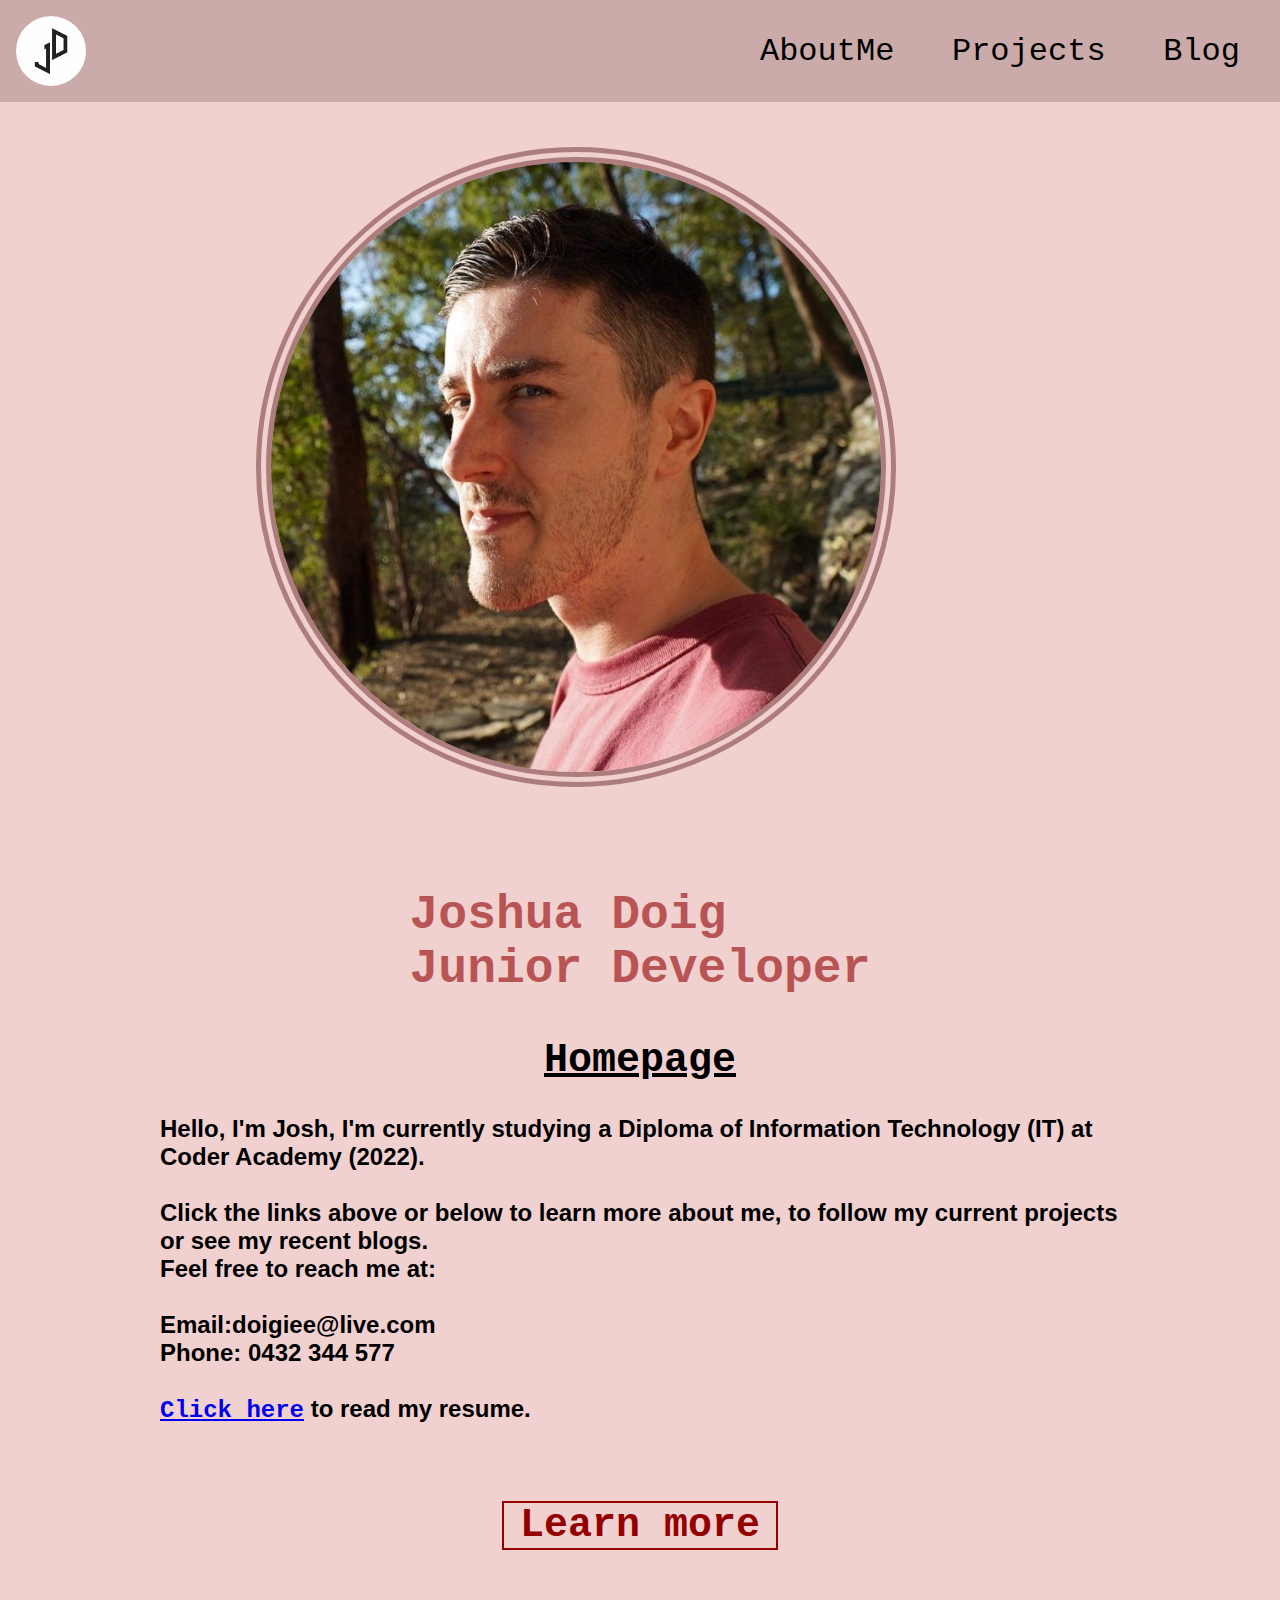
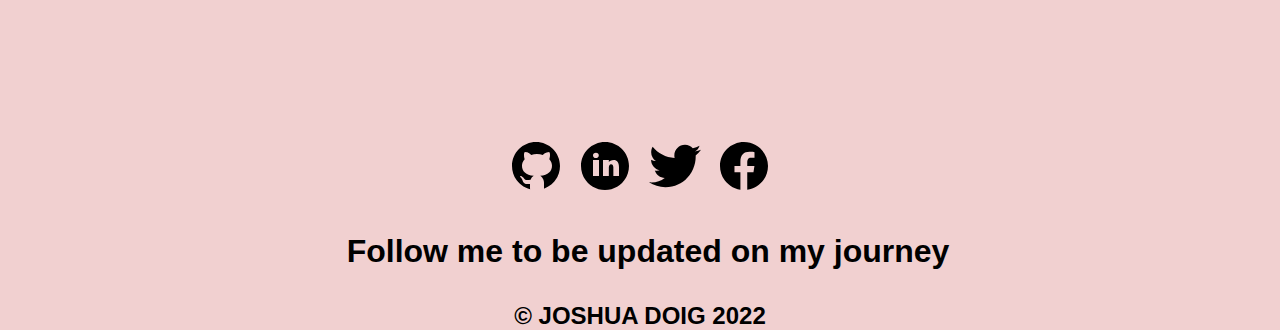
<file: index.html>
<!DOCTYPE html>
<html lang="en">

    <head>
        <meta charset="UTF-8" />
        <meta http-equiv="X-UA-Compatible" content="IE=edge" />
        <meta name="viewport" content="width=device-width, initial-scale=1.0, maximum-scale=1.0, user-scalable=no" />
        <title>Personal Portfolio Website</title>
        <link rel="stylesheet" href="style.css" />
    </head>

    <body>
        <header>
            <img id="initials" src="images/JD.jpg" />

        <!--navigation between all html-->
            <nav>
                <a href="aboutme.html">AboutMe</a>
                <a href="projects.html">Projects</a>
                <a href="blog.html">Blog</a>
            </nav>
        </header>
        <!--End Header -->


         <!---contains all text and pictures upto social media links-->          
            <main>
                <img id="myface" src="images/bush.jpg" />
                <article>
                    <h1>Joshua Doig <br> Junior Developer</h1>
                    <h2>Homepage</h2>
                    <p> Hello, I'm Josh, I'm currently studying a Diploma of Information Technology (IT) at Coder
                        Academy (2022).
                        <br>
                        <br>
                        Click the links above or below to learn more about me, to follow my current projects or see my
                        recent blogs. 
                        <br>
                        Feel free to reach me at: 
                        <br><br> Email:doigiee@live.com<br>
                        Phone: 0432 344 577
                        <br>
                        <br>
                        <a href="resume/Resume 2022.pdf" id="click"> Click here</a> to read my resume.

                    </p>
                    <br>
                    <a href="aboutme.html" class="button btn-startjourney">Learn more</a>
                    <br>
                    <br>
                </article>
            </main>


                
                <section id="social-links"> 
                    <address>
                        <a href="https://www.github.com/doigiee"><img src="images/icons8-github.svg" alt="github" /></a>
                        <a href="https://www.linkedin.com/in/joshua-doig-63ab64134/"><img
                                src="images/icons8-linkedin-circled.svg" alt="linkedin" /></a>
                        <a href="http://www.twitter.com"><img src="images/icons8-twitter.svg" alt="twitter" /></a>
                        <a href="https://www.facebook.com"><img src="images/icons8-facebook.svg" alt="facebook" /></a>
                    </address>
                        <p>Follow me to be updated on my journey</p>
                </section>

                 <footer> <p>&copy; JOSHUA DOIG 2022</p></footer>
    </body>

</html>
</file>
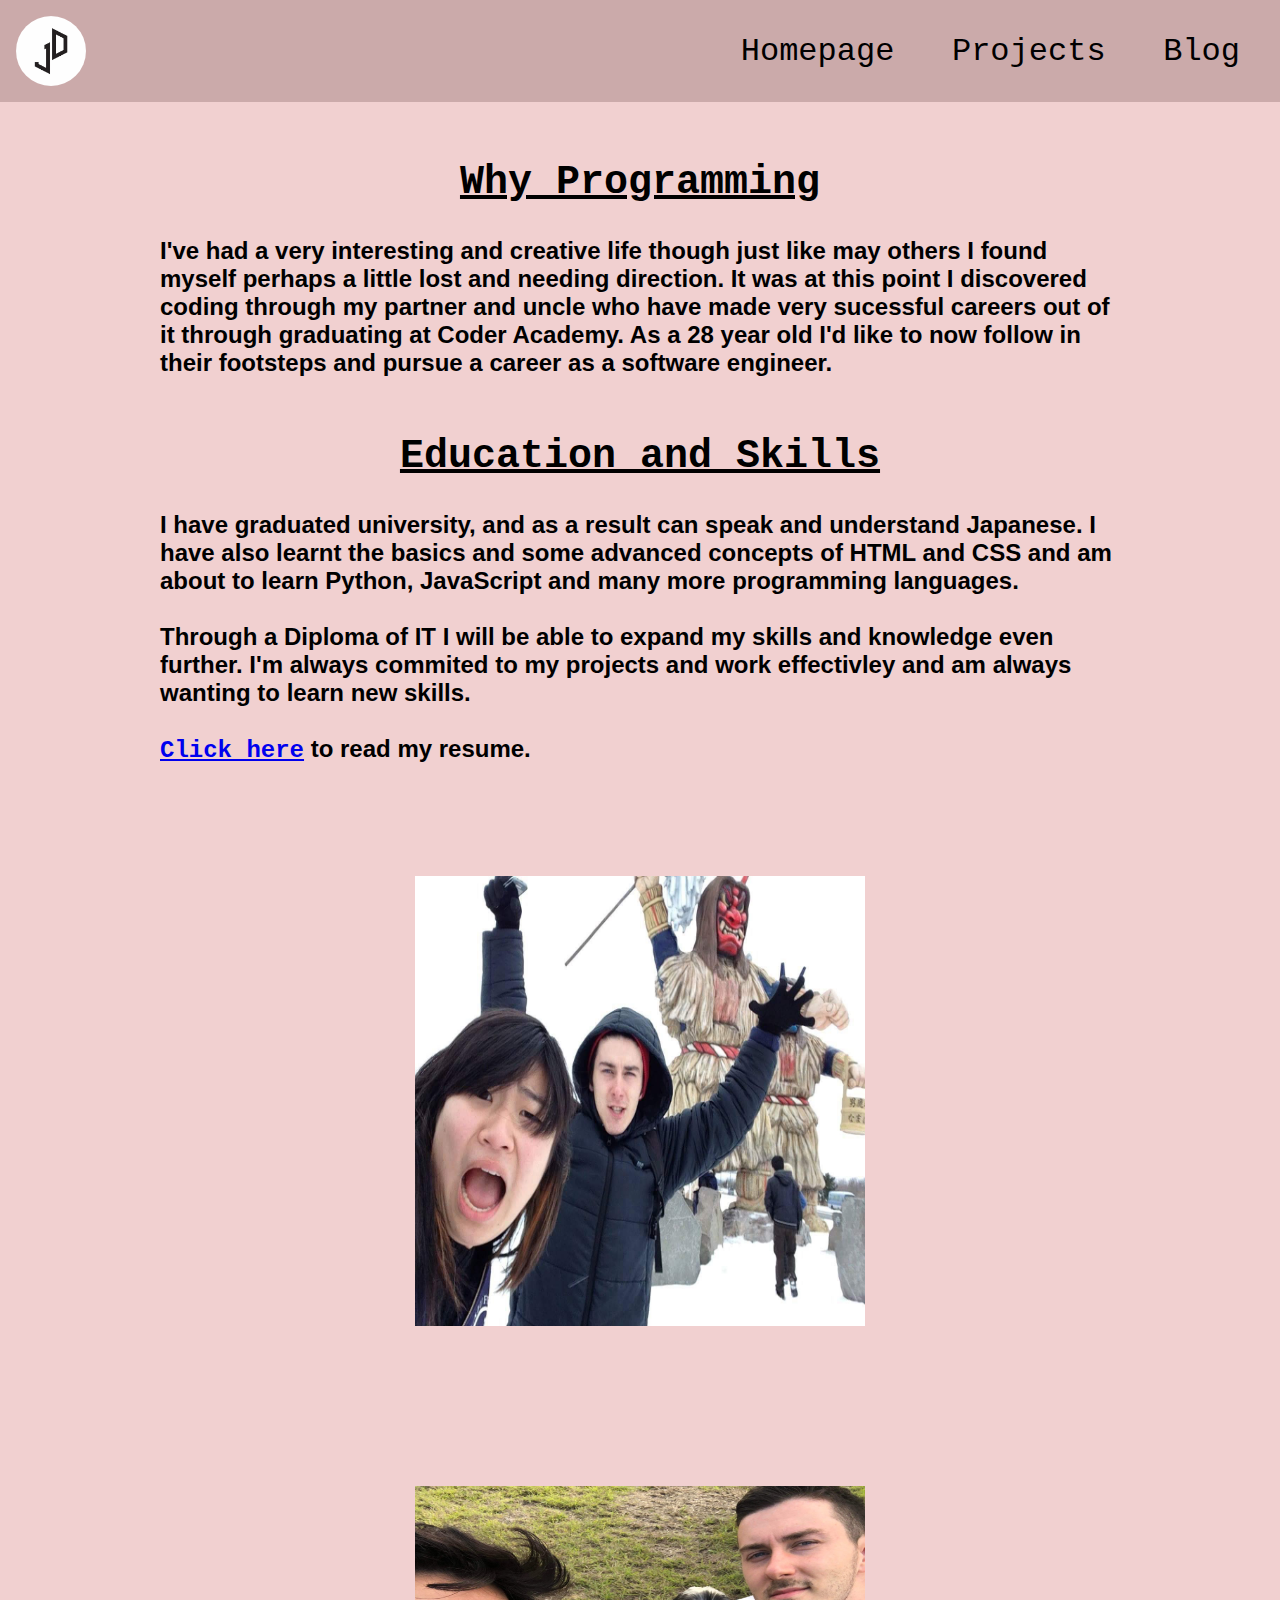
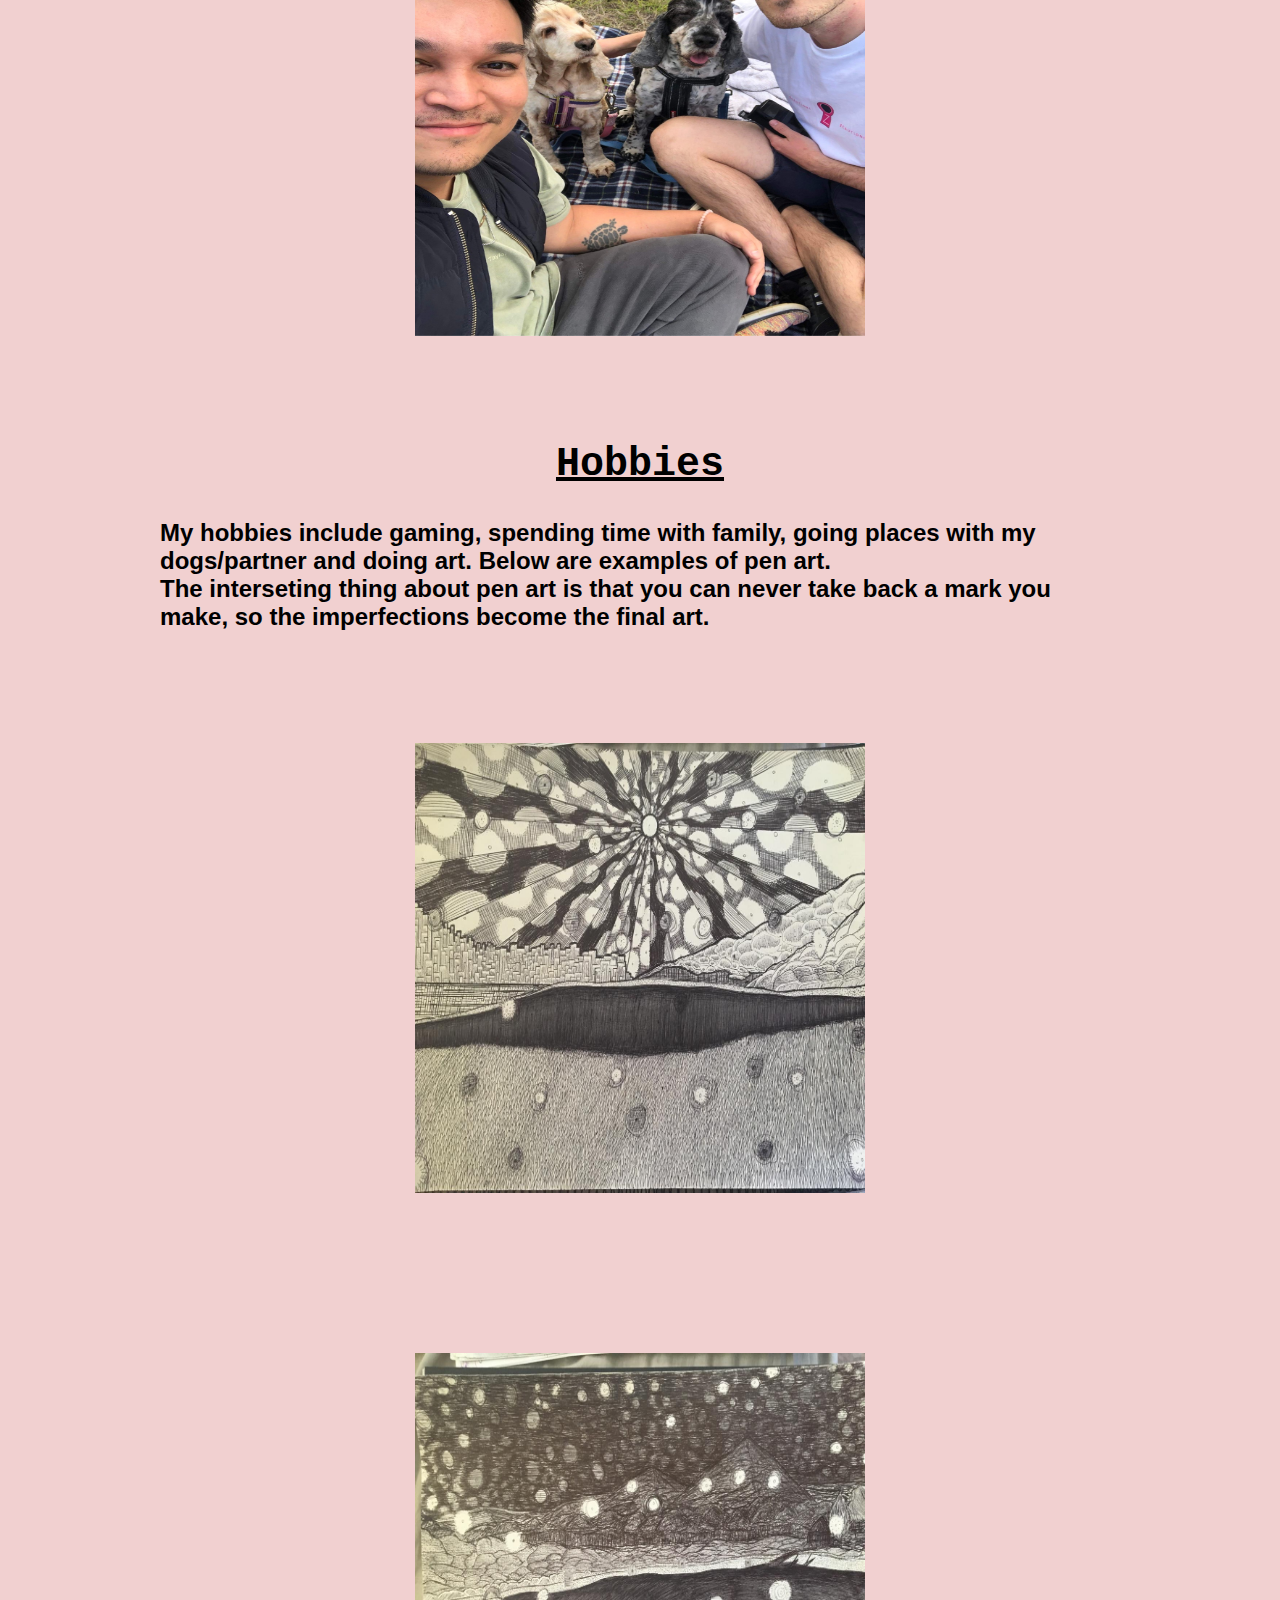
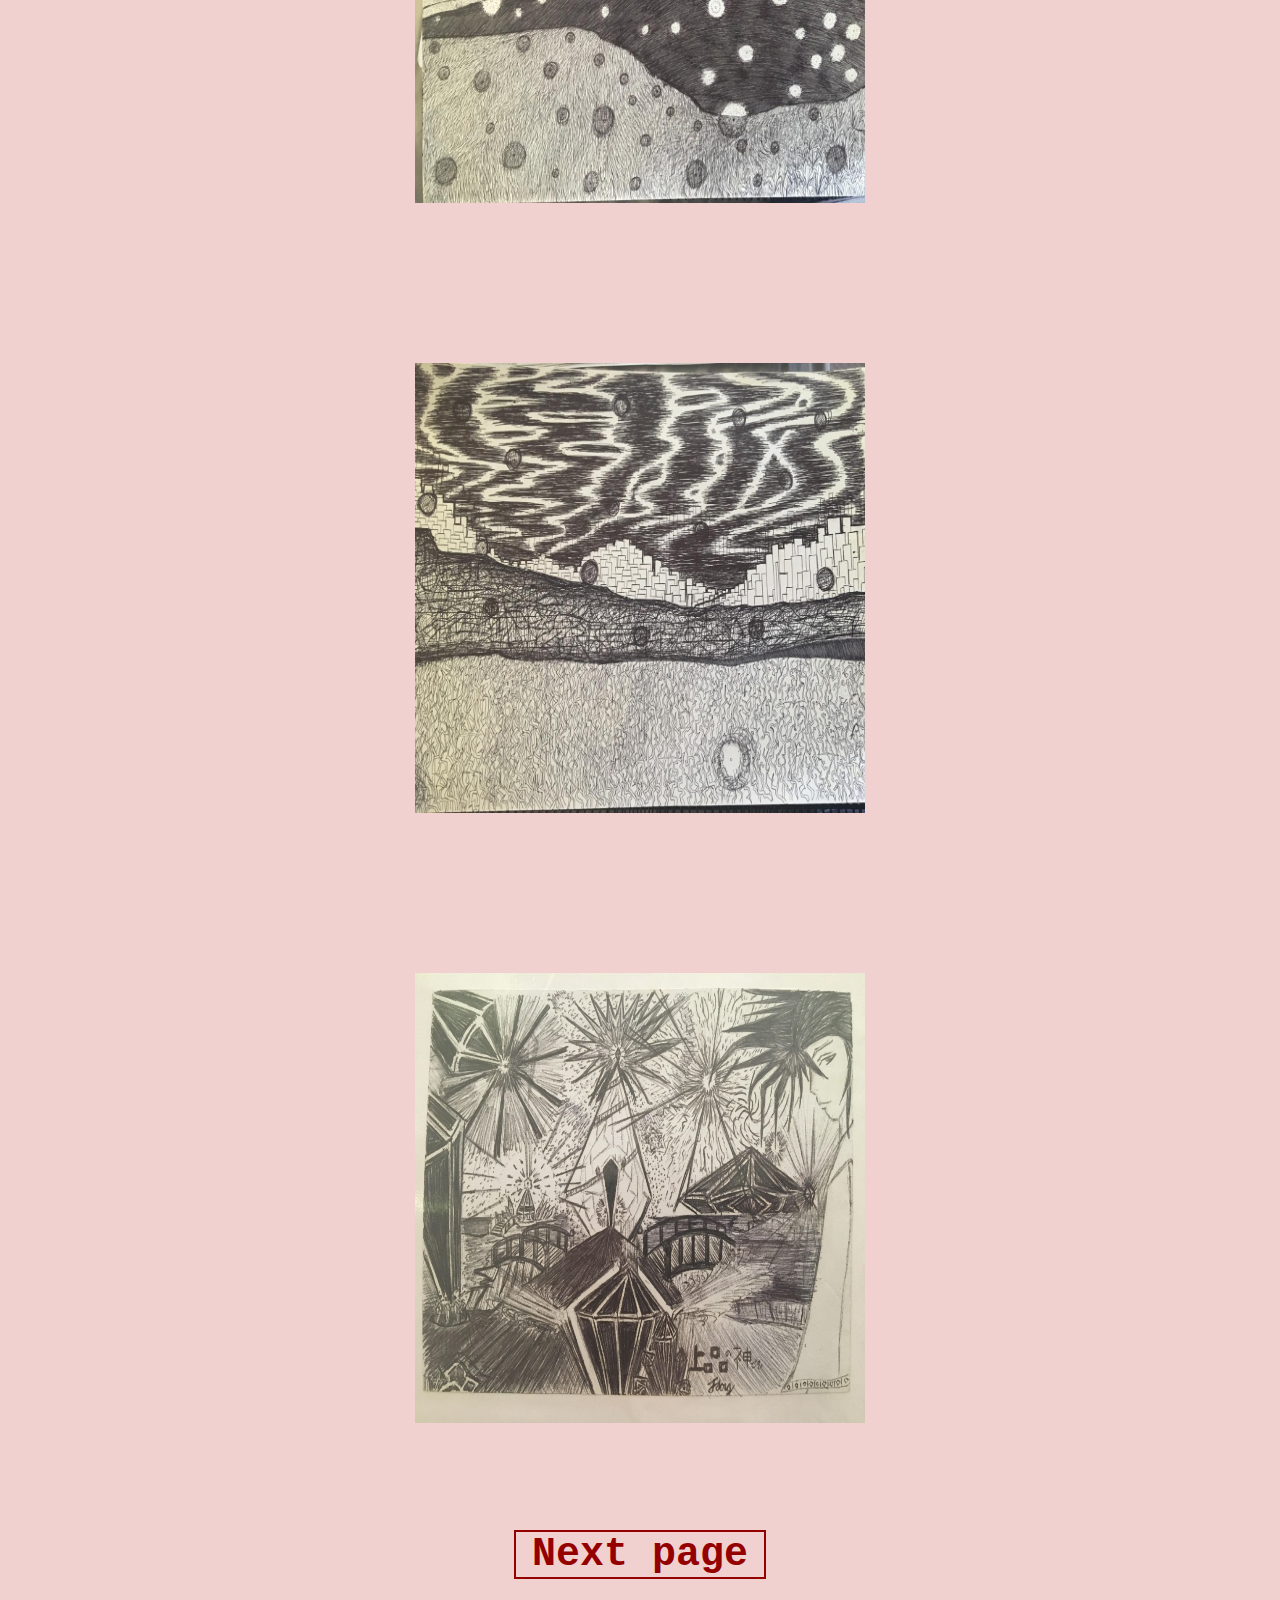
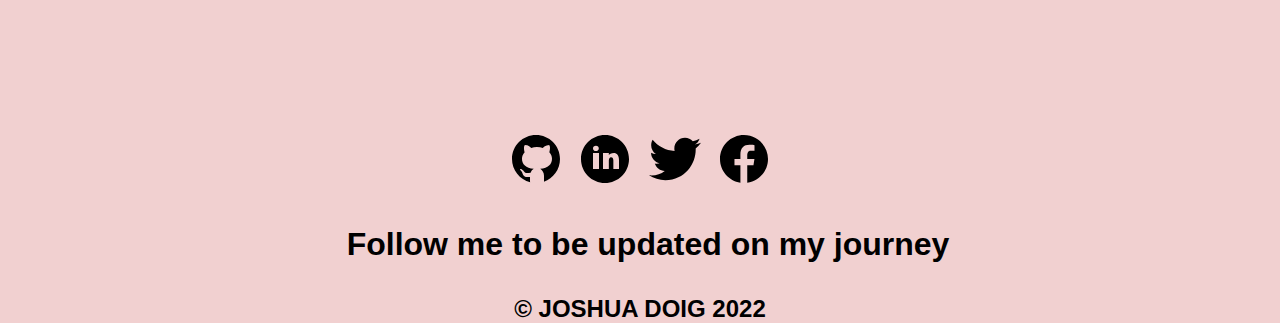
<file: aboutme.html>
<!DOCTYPE html>
<html lang="en">

</html>

<!--head-->

<head>
  <meta charset="UTF-8" />
  <meta http-equiv="X-UA-Compatible" content="IE=edge" />
  <meta name="viewport" content="width=device-width, initial-scale=1.0" />
  <title>About Me</title>
  <link rel="stylesheet" href="style.css" />
</head>

<body>
  <header>
    <img id="initials" src="images/JD.jpg" />

    <nav>
      <a href="index.html">Homepage</a>
      <a href="projects.html">Projects</a>
      <a href="blog.html">Blog</a>
    </nav>
  </header>


  <main>
    <article class="">
      <h2>Why Programming</h2>
      <p> I've had a very interesting and creative life though just like may others I found myself perhaps a little lost and needing direction. It was at this point I discovered coding through my partner and uncle who have made very sucessful careers out of it through graduating at Coder Academy. As a 28 year old I'd like to now follow in their footsteps and pursue a career as a software engineer.</p>
        <h2> Education and Skills</h2>
        <p>I have graduated university, and as a result can speak and understand Japanese. I have also learnt the basics and some advanced concepts of HTML and CSS and am about to learn Python, JavaScript
          and many more programming languages. 
          <br> 
          <br>
          Through a Diploma of IT I will be able to expand my skills and knowledge even further. I'm always commited to my projects and
          work effectivley and am always wanting to learn new skills.<br><br>
        <a href="resume/Resume 2022.pdf" id="click"> Click here</a> to read my resume.</p>
        <img src="images/me and arisa.jpg" class="gallery__photo" alt="picture 1" />
        <img src="images/me job and dogs.jpg" class="gallery__photo" alt="picture 2" />

          <h2>Hobbies</h2>
          
          <p>My hobbies include gaming, spending time with family, going places with my dogs/partner and doing
            art. Below are examples of pen art. <br> The interseting thing about pen art is that you can never take back a mark you make, so the imperfections become the final art.  </p>
            <img src="images/art middle.jpg" class="gallery__photo" alt="picture 3" />
            <img src="images/art right.jpg" class="gallery__photo" alt="picture 4" />
            <img src="images/art city.jpg" class="gallery__photo" alt="picture 5" />
            <img src="images/crystal city.jpg" class="gallery__photo" alt="picture 6" />

          <a href="projects.html" class="btn-startjourney">Next page</a>
    
            
           

  </article>
    
  </main>
<section id="social-links"> 
                    <address>
                        <a href="https://www.github.com/doigiee"><img src="images/icons8-github.svg" alt="github" /></a>
                        <a href="https://www.linkedin.com/in/joshua-doig-63ab64134/"><img
                                src="images/icons8-linkedin-circled.svg" alt="linkedin" /></a>
                        <a href="http://www.twitter.com"><img src="images/icons8-twitter.svg" alt="twitter" /></a>
                        <a href="https://www.facebook.com"><img src="images/icons8-facebook.svg" alt="facebook" /></a>
                    </address>
                        <p>Follow me to be updated on my journey</p>
                </section>

                 <footer> <p>&copy; JOSHUA DOIG 2022</p></footer>
</body>

</html>
</file>
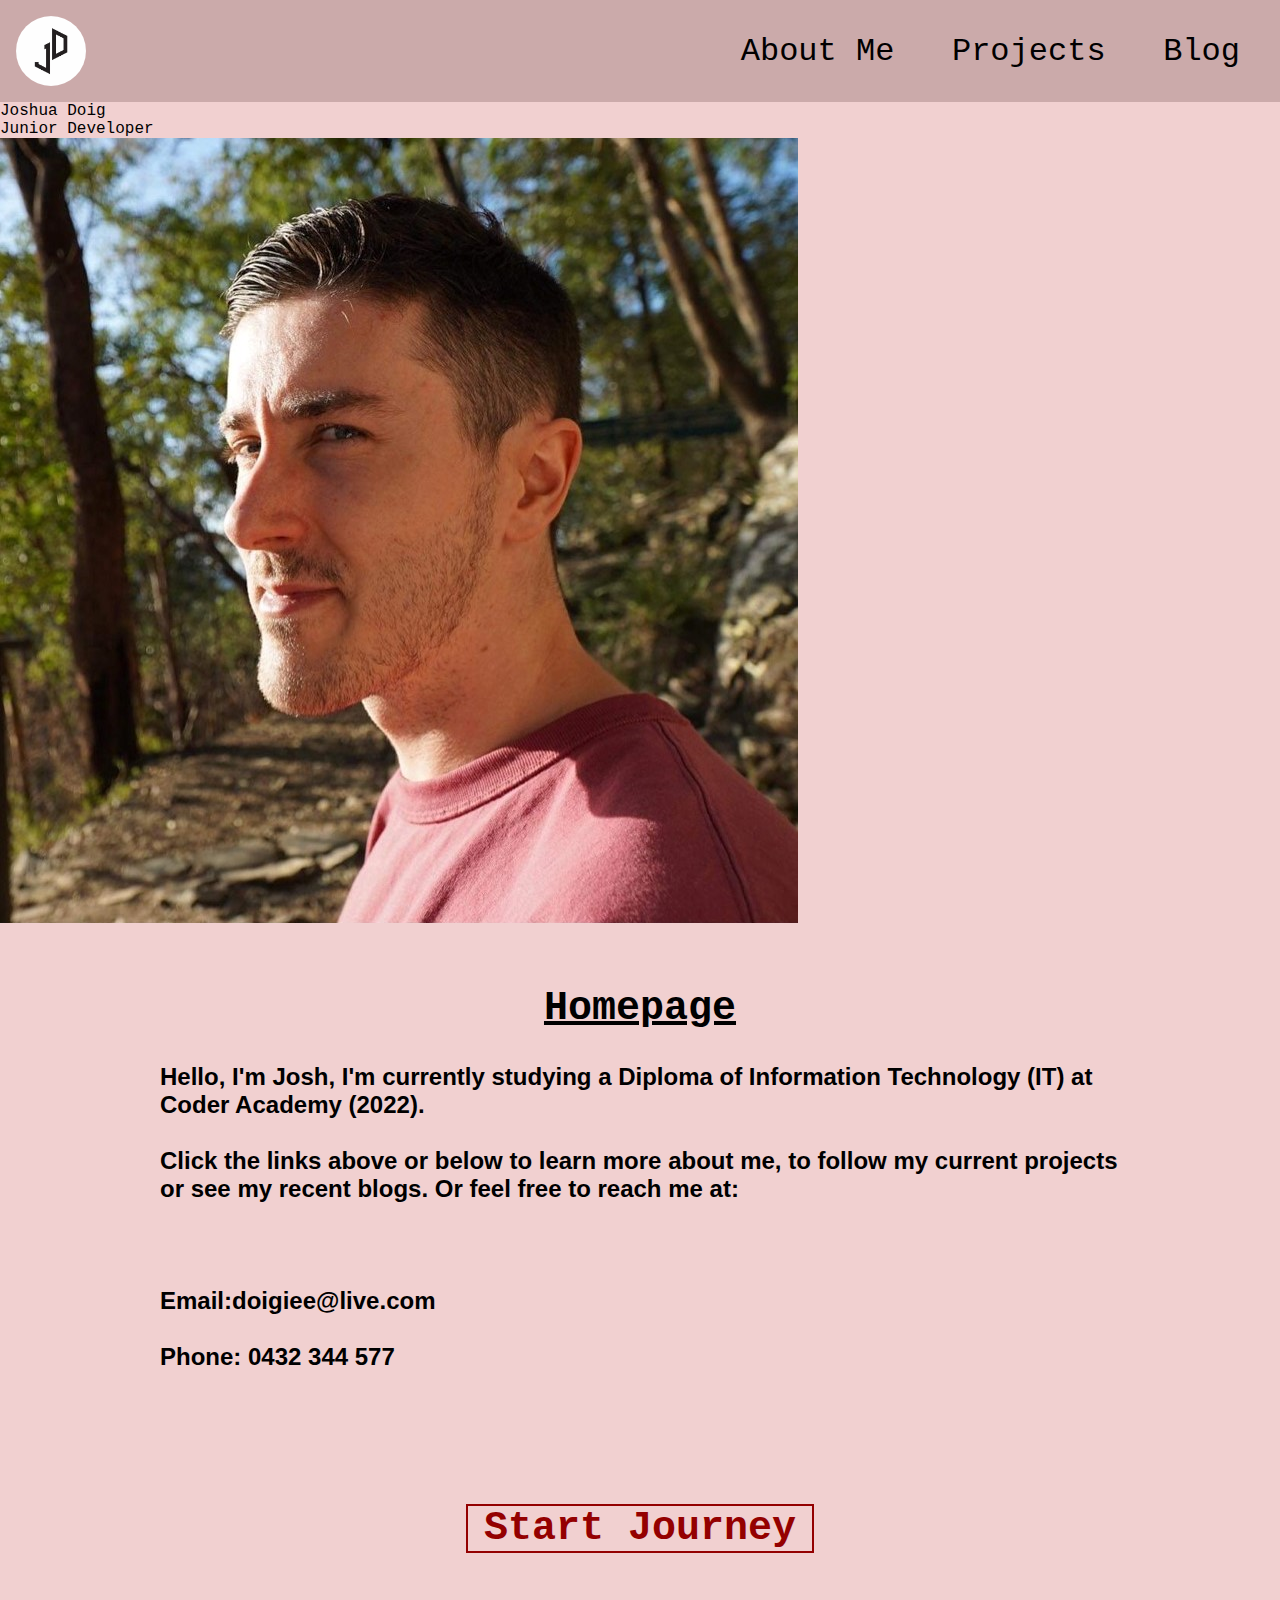
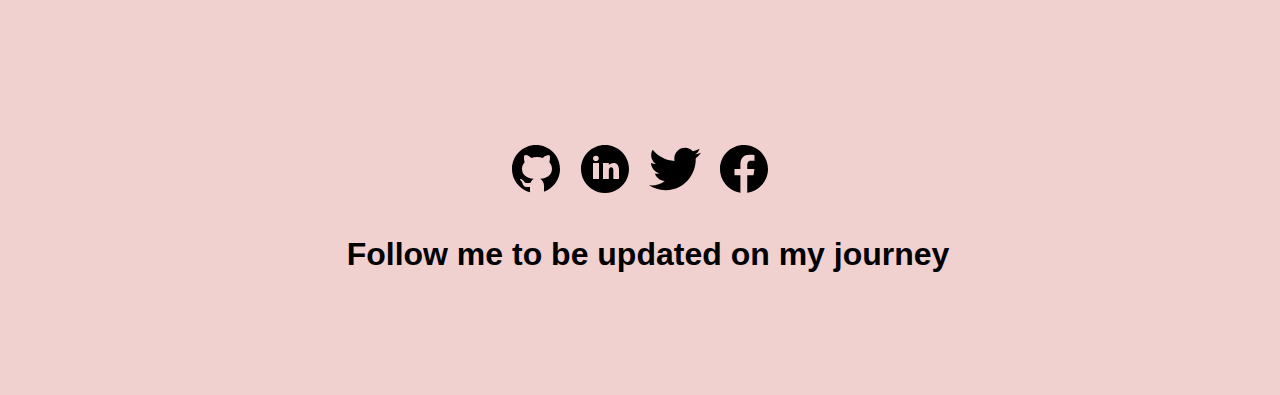
<file: homepage.html>
<!DOCTYPE html>
<html lang="en">

    <head>
        <meta charset="UTF-8" />
        <meta http-equiv="X-UA-Compatible" content="IE=edge" />
        <meta name="viewport" content="width=device-width, initial-scale=1.0, maximum-scale=1.0, user-scalable=no" />
        <title>Personal Portfolio Website</title>
        <link rel="stylesheet" href="style.css" />
    </head>

    <body>

        <header>
            <img id="initials" src="images/JD.jpg" />

            <nav>
                <a href="aboutme.html">About Me</a>
                <a href="projects.html">Projects</a>
                <a href="blog.html">Blog</a>
            </nav>
        </header>
        <!--End Header -->


        <div id="container">
            <div id="name">Joshua Doig
                <br>
                Junior Developer<div>
                    <img id="bush" src="images/bush.jpg" />
                </div>
            </div>

            <main>
                <article>
                    <h2>Homepage</h2>
                    <p> Hello, I'm Josh, I'm currently studying a Diploma of Information Technology (IT) at Coder
                        Academy (2022).
                        <br>
                        <br>
                        Click the links above or below to learn more about me, to follow my current projects or see my
                        recent blogs. Or feel free to reach me at: <br> <br><br><br> Email:doigiee@live.com<br><br>
                        Phone: 0432 344 577
                        <br>
                        <br>
                        <br>
                    </p>
                    <br>
                    <a href="aboutme.html" class="button btn-startjourney">Start Journey </a>
                    <br>
                    <br>
                </article>
            </main>


<div id="codeimage"></div> 

      <footer>
                
                <section id="social-links"> 
                    <div>
                        <a href="https://www.github.com/doigiee"><img src="images/icons8-github.svg" alt="github" /></a>
                        <a href="https://www.linkedin.com/in/joshua-doig-63ab64134/"><img
                                src="images/icons8-linkedin-circled.svg" alt="linkedin" /></a>
                        <a href="http://www.twitter.com"><img src="images/icons8-twitter.svg" alt="twitter" /></a>
                        <a href="https://www.facebook.com"><img src="images/icons8-facebook.svg" alt="facebook" /></a>
                    </div>

                    <div>
                        <p>Follow me to be updated on my journey</p>
                    </div>
                </section>
            </footer>

            <br>
            <br>
            <br>
            <br>
            <br>
    </body>

</html>
</file>
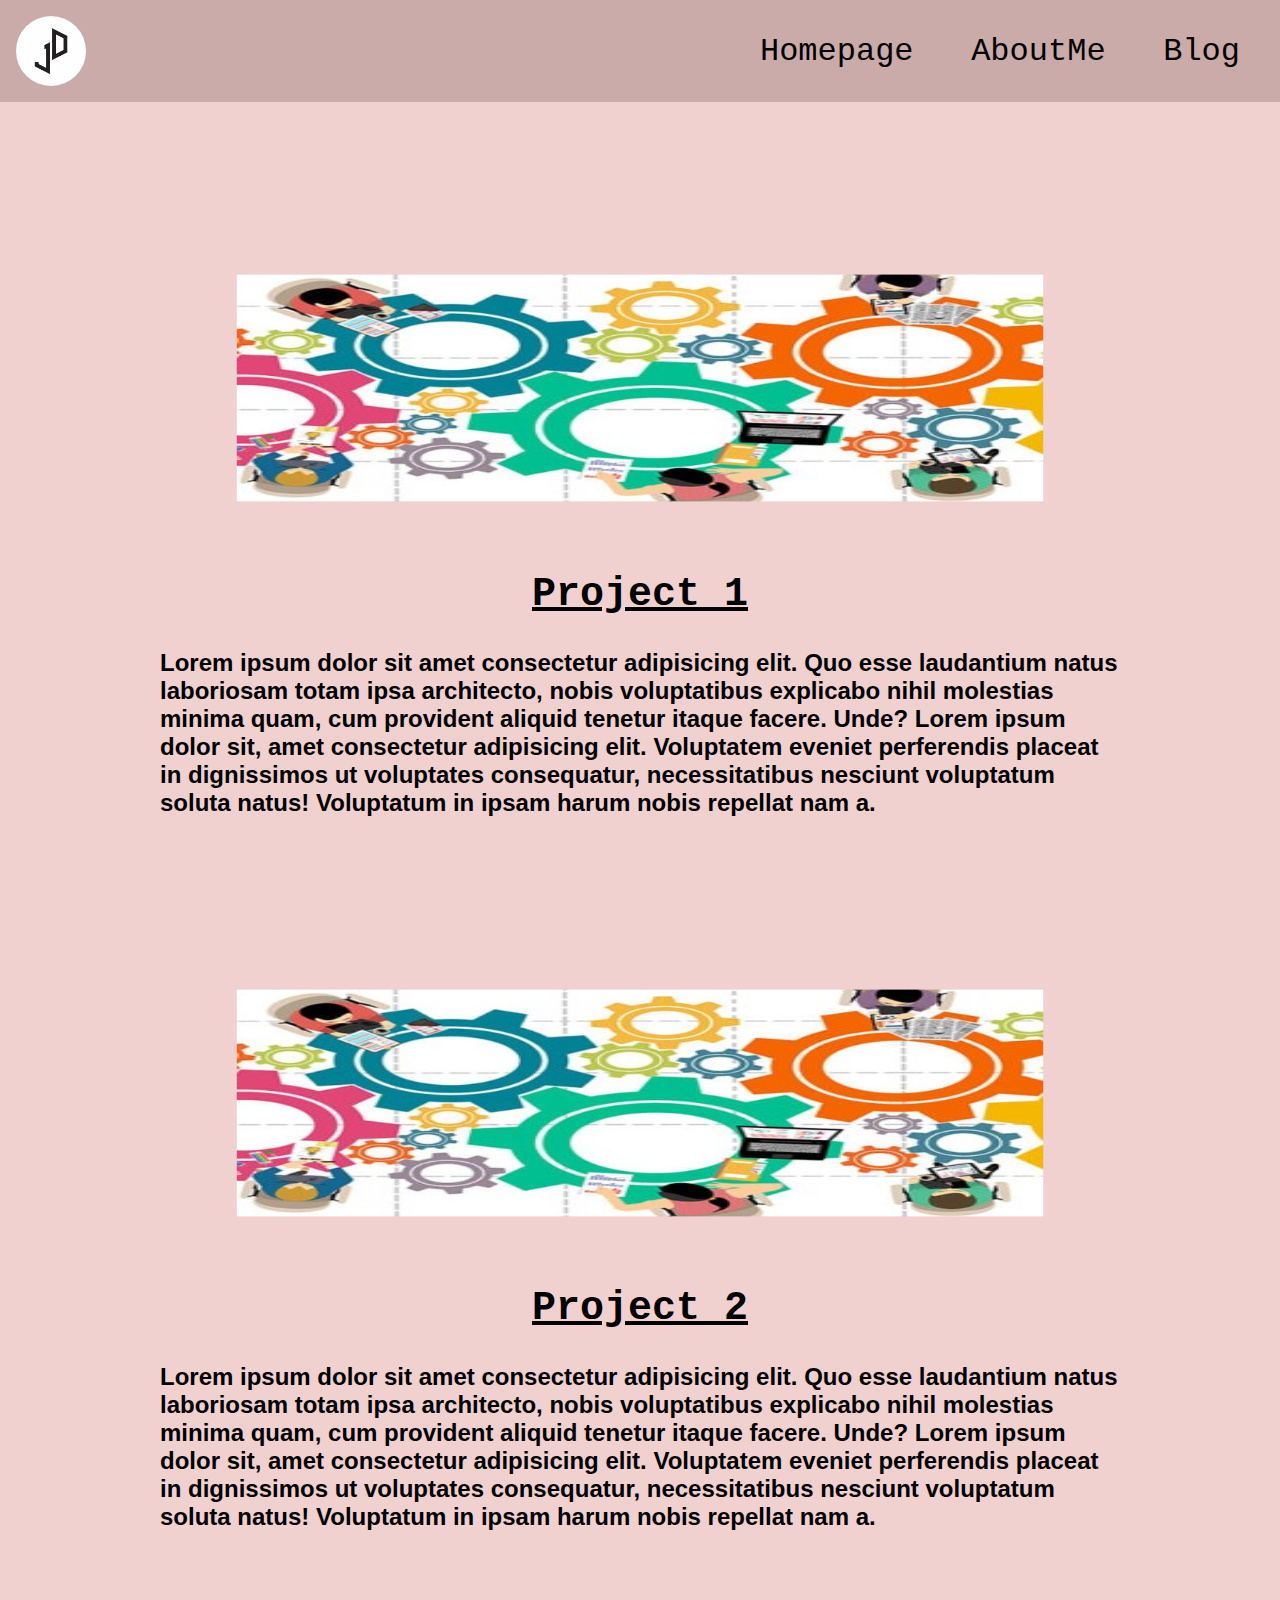
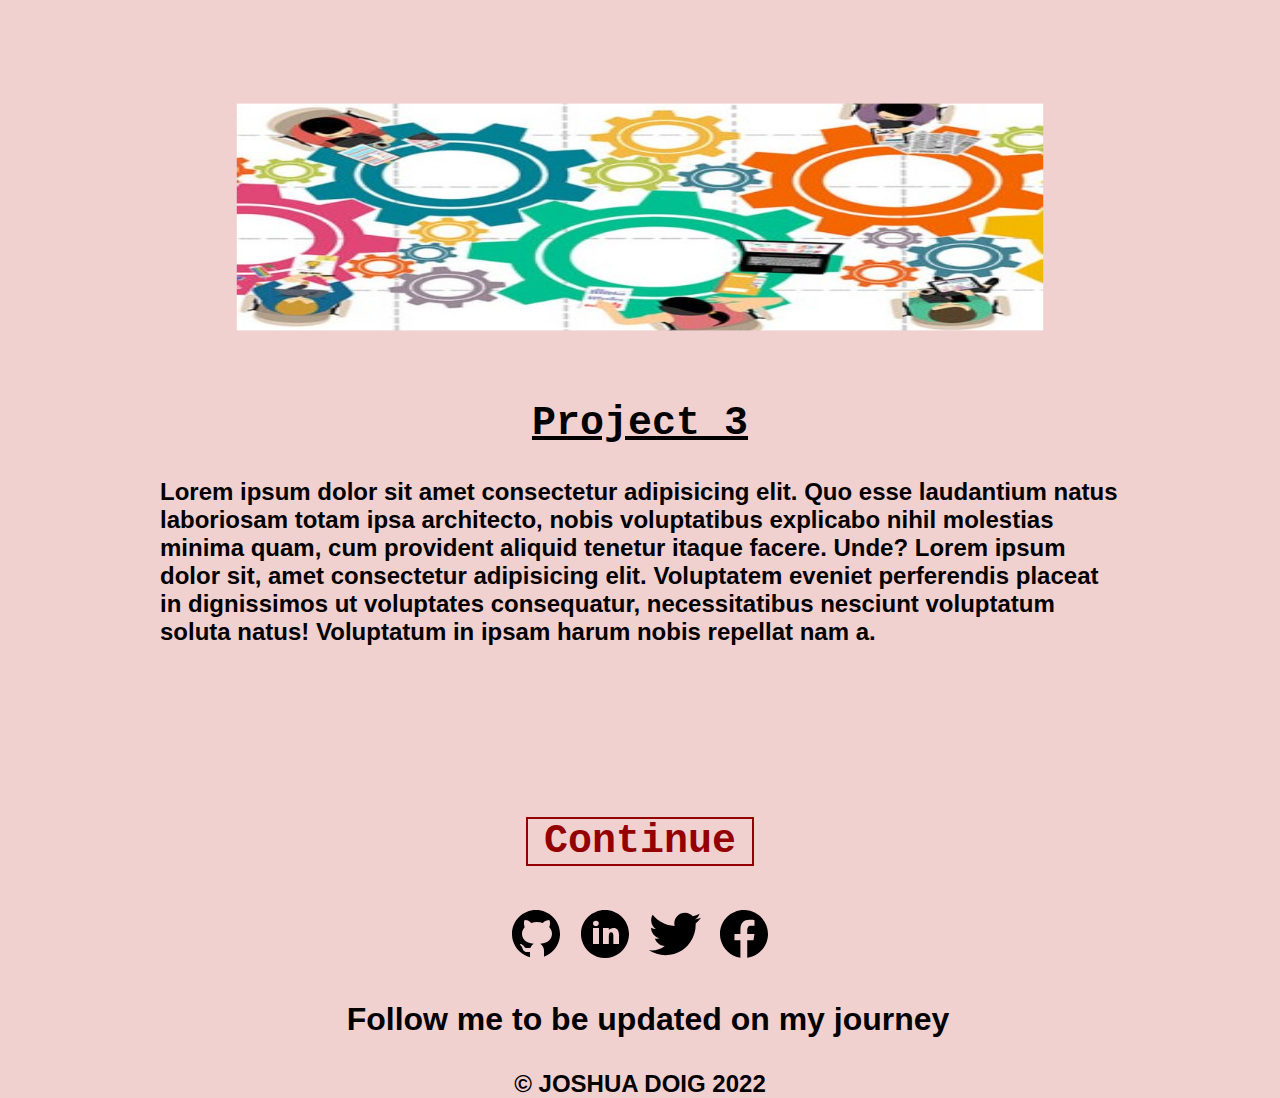
<file: projects.html>
<!DOCTYPE html>
<html lang="en">
    <head>
        <meta charset="UTF-8" />
        <meta http-equiv="X-UA-Compatible" content="IE=edge" />
        <meta name="viewport" content="width=device-width, initial-scale=1.0" />
        <title>Projects</title>
        <link rel="stylesheet" href="style.css" />
    </head>
    <body>
        <header>
            <img id="initials" src="images/JD.jpg" />

        <!--navigation between all html-->
            <nav>
                <a href="index.html">Homepage</a>
                <a href="aboutme.html">AboutMe</a>
                <a href="blog.html">Blog</a>
            </nav>
        </header>


        <main>
                <article>
                    
                    <img class="cogs" src="images/cogs2.jpg" alt="Code Original" />
                    <h2>Project 1</h2>
                    <p>Lorem ipsum dolor sit amet consectetur adipisicing elit. Quo esse laudantium natus laboriosam totam ipsa architecto, nobis voluptatibus explicabo nihil molestias minima quam, cum provident aliquid tenetur itaque facere. Unde? Lorem ipsum dolor sit, amet consectetur adipisicing elit. Voluptatem eveniet perferendis placeat in dignissimos ut voluptates consequatur, necessitatibus nesciunt voluptatum soluta natus! Voluptatum in ipsam harum nobis repellat nam a.</p>
                    
                    <img class="cogs" src="images/cogs2.jpg" alt="Code Original" />
                    <h2>Project 2</h2>
                    <p>Lorem ipsum dolor sit amet consectetur adipisicing elit. Quo esse laudantium natus laboriosam totam ipsa architecto, nobis voluptatibus explicabo nihil molestias minima quam, cum provident aliquid tenetur itaque facere. Unde? Lorem ipsum dolor sit, amet consectetur adipisicing elit. Voluptatem eveniet perferendis placeat in dignissimos ut voluptates consequatur, necessitatibus nesciunt voluptatum soluta natus! Voluptatum in ipsam harum nobis repellat nam a.</p>
                    
                    <img class="cogs" src="images/cogs2.jpg" alt="Code Original" />
                    <h2>Project 3</h2>
                    <p>Lorem ipsum dolor sit amet consectetur adipisicing elit. Quo esse laudantium natus laboriosam totam ipsa architecto, nobis voluptatibus explicabo nihil molestias minima quam, cum provident aliquid tenetur itaque facere. Unde? Lorem ipsum dolor sit, amet consectetur adipisicing elit. Voluptatem eveniet perferendis placeat in dignissimos ut voluptates consequatur, necessitatibus nesciunt voluptatum soluta natus! Voluptatum in ipsam harum nobis repellat nam a.</p>
                </article>





                                
                
    </main> 
        
    
    
    <section id="social-links">
<a href="blog.html" class="btn-startjourney">Continue</a>
                    
                    <address>
                    <a href="https://www.github.com/doigiee"><img src="images/icons8-github.svg" alt="github" /></a>
                    <a href="https://www.linkedin.com/in/joshua-doig-63ab64134/"><img
                            src="images/icons8-linkedin-circled.svg" alt="linkedin" /></a>
                    <a href="http://www.twitter.com"><img src="images/icons8-twitter.svg" alt="twitter" /></a>
                    <a href="https://www.facebook.com"><img src="images/icons8-facebook.svg" alt="facebook" /></a>
                </address>
                    <p>Follow me to be updated on my journey</p>
            </section>

             <footer> <p>&copy; JOSHUA DOIG 2022</p></footer>
        </article>
       </body> 
</html>
</file>
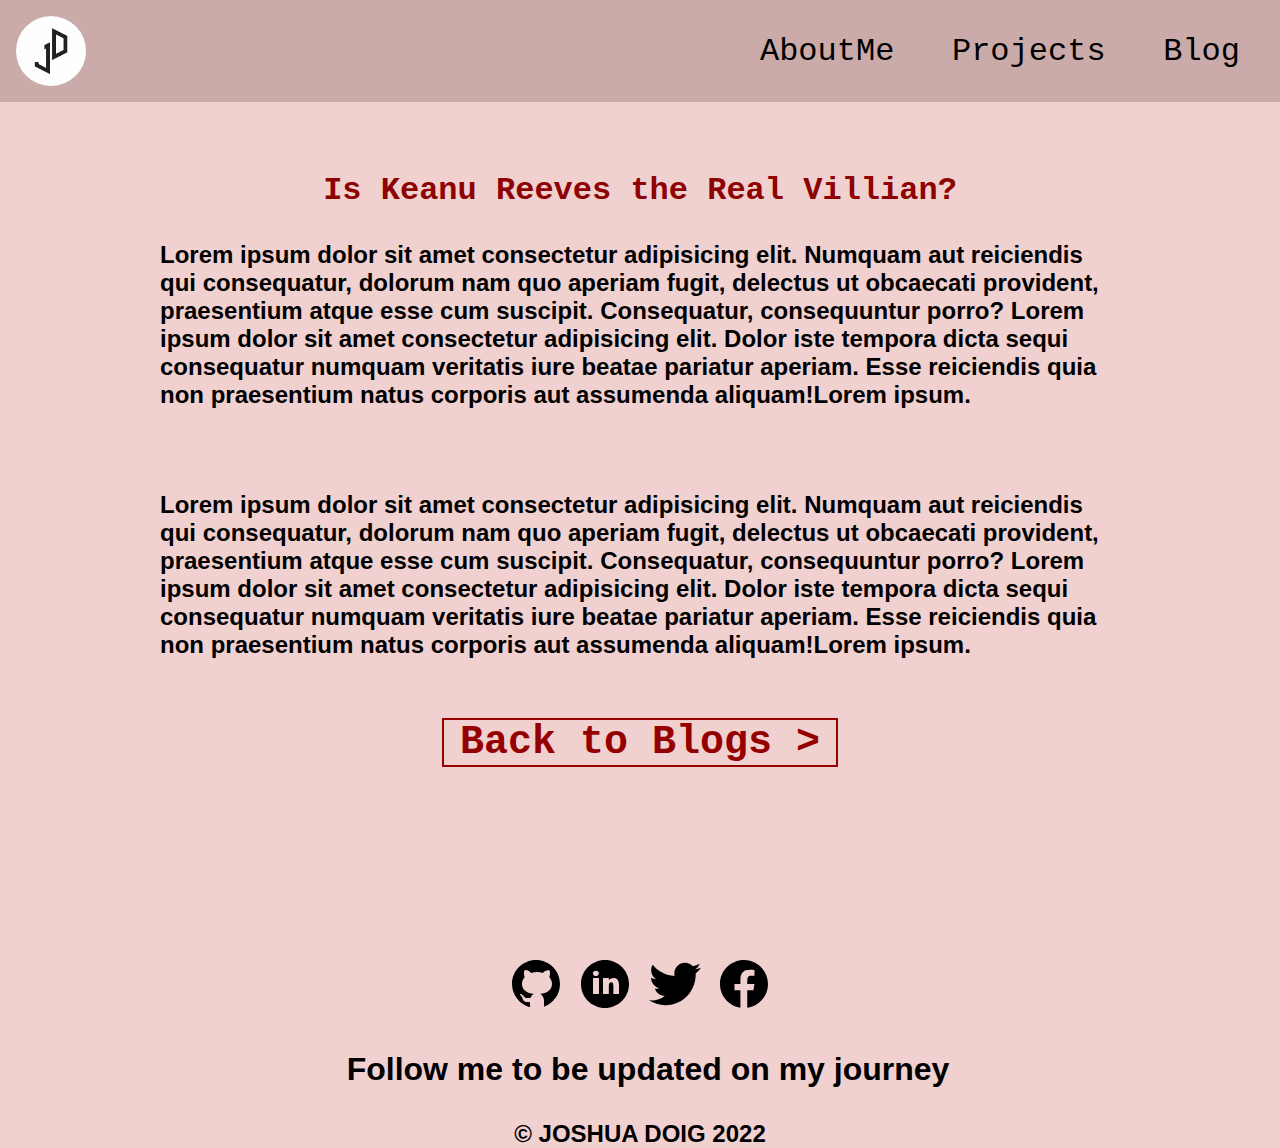
<file: blogs/blog1.html>
<!DOCTYPE html>
<html lang="en">

    <head>
        <meta charset="UTF-8" />
        <meta http-equiv="X-UA-Compatible" content="IE=edge" />
        <meta name="viewport" content="width=device-width, initial-scale=1.0, maximum-scale=1.0, user-scalable=no" />
        <title>Personal Portfolio Website</title>
        <link rel="stylesheet" href="../style.css" />
    </head>

    <body>
        <header>
            <img id="initials" src="../images/JD.jpg" />

        <!--navigation between all html-->
            <nav>
                <a href="../aboutme.html">AboutMe</a>
                <a href="../projects.html">Projects</a>
                <a href="../blog.html">Blog</a>
            </nav>
        </header>
        <!--End Header -->


         <!---main article and title-->          
            <main>
                <article>
                        <h3> Is Keanu Reeves the Real Villian?</h3>
                        <p> Lorem ipsum dolor sit amet consectetur adipisicing elit. Numquam aut reiciendis qui consequatur, dolorum nam quo aperiam fugit, delectus ut obcaecati provident, praesentium atque esse cum suscipit. Consequatur, consequuntur porro? Lorem ipsum dolor sit amet consectetur adipisicing elit. Dolor iste tempora dicta sequi consequatur numquam veritatis iure beatae pariatur aperiam. Esse reiciendis quia non praesentium natus corporis aut assumenda aliquam!Lorem ipsum.</p>
                        <br>
                        <p> Lorem ipsum dolor sit amet consectetur adipisicing elit. Numquam aut reiciendis qui consequatur, dolorum nam quo aperiam fugit, delectus ut obcaecati provident, praesentium atque esse cum suscipit. Consequatur, consequuntur porro? Lorem ipsum dolor sit amet consectetur adipisicing elit. Dolor iste tempora dicta sequi consequatur numquam veritatis iure beatae pariatur aperiam. Esse reiciendis quia non praesentium natus corporis aut assumenda aliquam!Lorem ipsum.</p>
                    
                    <a href="../blog.html" class="button btn-startjourney">Back to Blogs ></a>
                    <br>
                    <br>
                </article>
            </main>


                <!--social links-->
                <section id="social-links"> 
                    <address>
                        <a href="https://www.github.com/doigiee"><img src="../images/icons8-github.svg" alt="github" /></a>
                        <a href="https://www.linkedin.com/in/joshua-doig-63ab64134/"><img src="../images/icons8-linkedin-circled.svg" alt="linkedin" /></a>
                        <a href="http://www.twitter.com"><img src="../images/icons8-twitter.svg" alt="twitter" /></a>
                        <a href="https://www.facebook.com"><img src="../images/icons8-facebook.svg" alt="facebook" /></a>
                    </address>
                        <p>Follow me to be updated on my journey</p>
                </section>

                 <footer> <p>&copy; JOSHUA DOIG 2022</p></footer>
    </body>

</html>
</file>
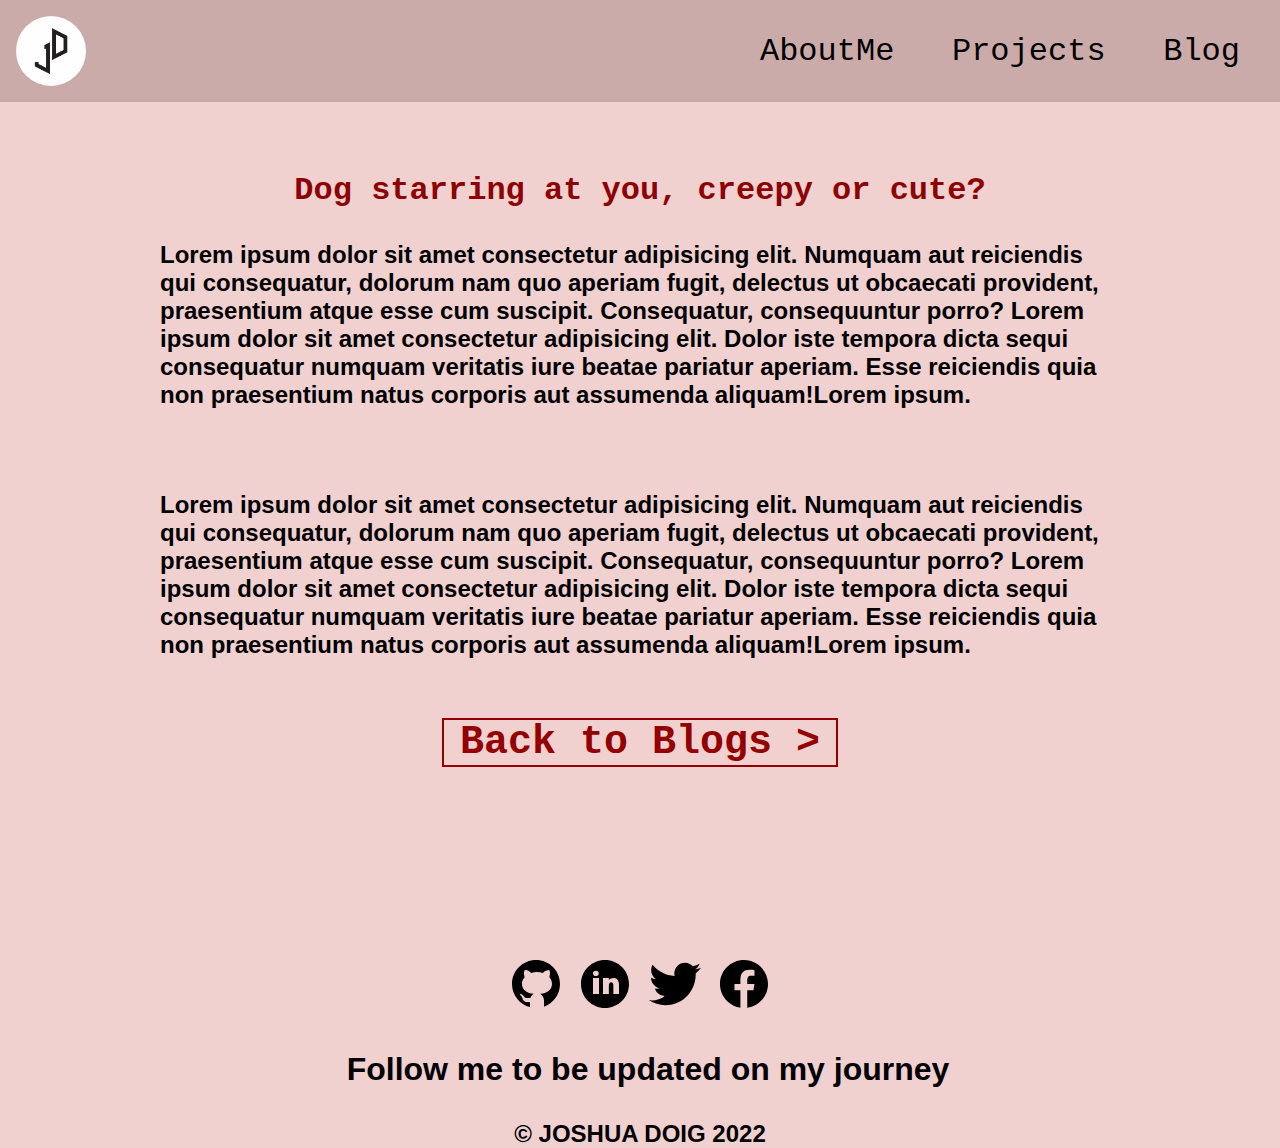
<file: blogs/blog2.html>
<!DOCTYPE html>
<html lang="en">

    <head>
        <meta charset="UTF-8" />
        <meta http-equiv="X-UA-Compatible" content="IE=edge" />
        <meta name="viewport" content="width=device-width, initial-scale=1.0, maximum-scale=1.0, user-scalable=no" />
        <title>Personal Portfolio Website</title>
        <link rel="stylesheet" href="../style.css" />
    </head>

    <body>
        <header>
            <img id="initials" src="../images/JD.jpg" />

        <!--navigation between all html-->
            <nav>
              <a href="../aboutme.html">AboutMe</a>
              <a href="../projects.html">Projects</a>
              <a href="../blog.html">Blog</a>
            </nav>
        </header>
        <!--End Header -->
       

        <!--main article and title-->
            <main>
                <article>
                        <h3> Dog starring at you, creepy or cute?</h3>
                        <p> Lorem ipsum dolor sit amet consectetur adipisicing elit. Numquam aut reiciendis qui consequatur, dolorum nam quo aperiam fugit, delectus ut obcaecati provident, praesentium atque esse cum suscipit. Consequatur, consequuntur porro? Lorem ipsum dolor sit amet consectetur adipisicing elit. Dolor iste tempora dicta sequi consequatur numquam veritatis iure beatae pariatur aperiam. Esse reiciendis quia non praesentium natus corporis aut assumenda aliquam!Lorem ipsum.</p>
                        <br>
                        <p> Lorem ipsum dolor sit amet consectetur adipisicing elit. Numquam aut reiciendis qui consequatur, dolorum nam quo aperiam fugit, delectus ut obcaecati provident, praesentium atque esse cum suscipit. Consequatur, consequuntur porro? Lorem ipsum dolor sit amet consectetur adipisicing elit. Dolor iste tempora dicta sequi consequatur numquam veritatis iure beatae pariatur aperiam. Esse reiciendis quia non praesentium natus corporis aut assumenda aliquam!Lorem ipsum.</p>
                    
                    <a href="../blog.html" class="button btn-startjourney">Back to Blogs ></a>
                    <br>
                    <br>
                </article>
            </main>


                
                <section id="social-links"> 
                    <address>
                        <a href="https://www.github.com/doigiee"><img src="../images/icons8-github.svg" alt="github" /></a>
                        <a href="https://www.linkedin.com/in/joshua-doig-63ab64134/"><img src="../images/icons8-linkedin-circled.svg" alt="linkedin" /></a>
                        <a href="http://www.twitter.com"><img src="../images/icons8-twitter.svg" alt="twitter" /></a>
                        <a href="https://www.facebook.com"><img src="../images/icons8-facebook.svg" alt="facebook" /></a>
                    </address>
                        <p>Follow me to be updated on my journey</p>
                </section>

                 <footer> <p>&copy; JOSHUA DOIG 2022</p></footer>
    </body>

</html>
</file>
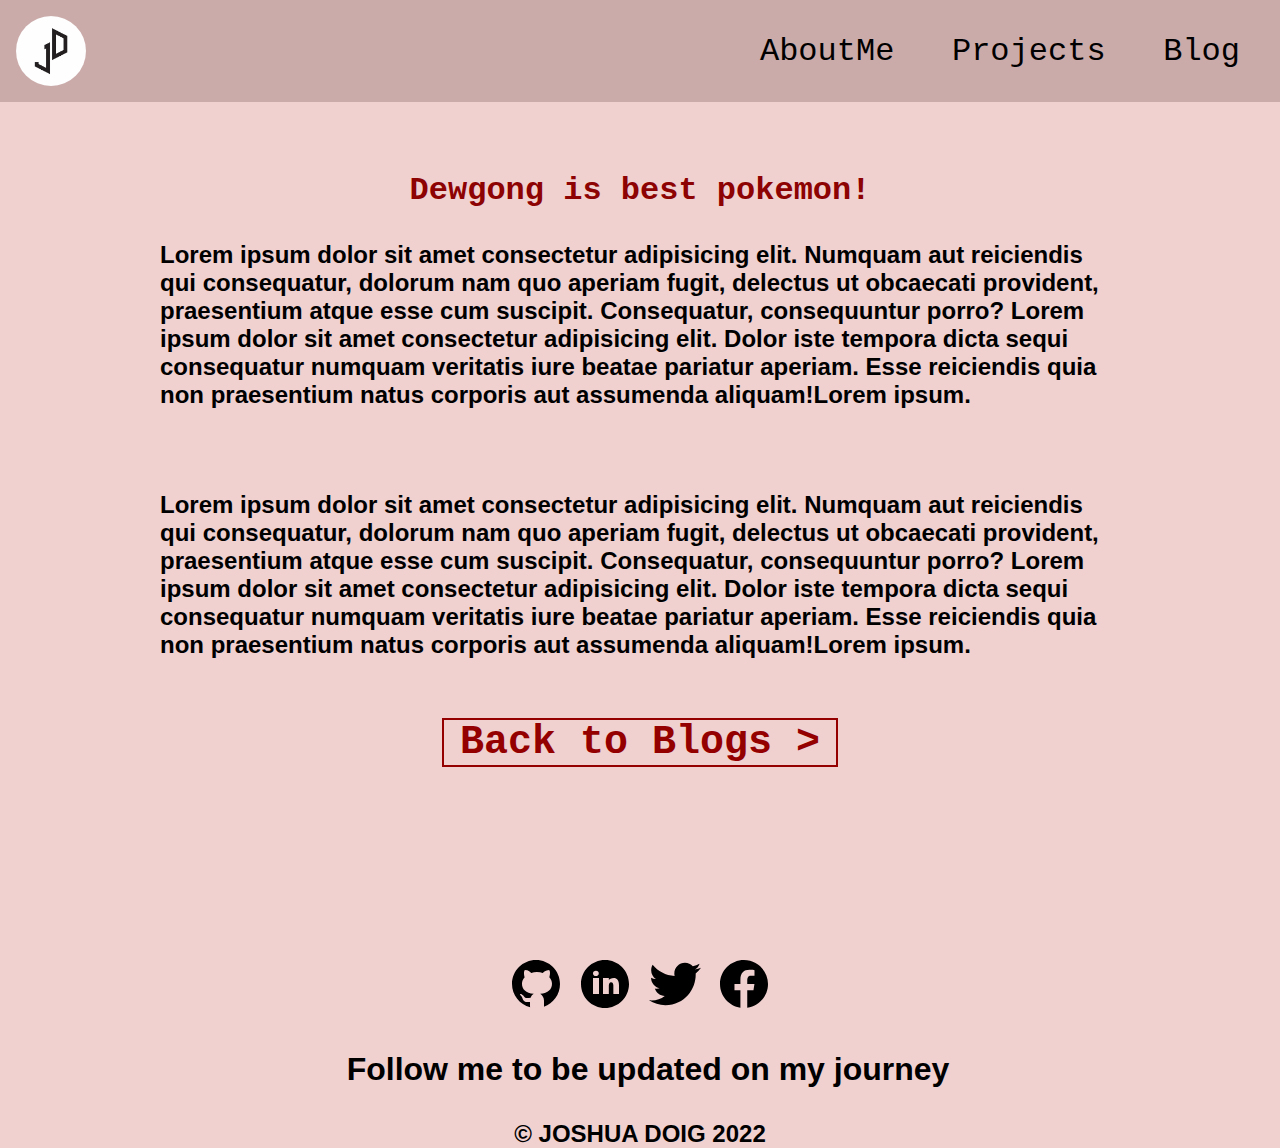
<file: blogs/blog3.html>
<!DOCTYPE html>
<html lang="en">

    <head>
        <meta charset="UTF-8" />
        <meta http-equiv="X-UA-Compatible" content="IE=edge" />
        <meta name="viewport" content="width=device-width, initial-scale=1.0, maximum-scale=1.0, user-scalable=no" />
        <title>Personal Portfolio Website</title>
        <link rel="stylesheet" href="../style.css" />
    </head>

    <body>
        <header>
            <img id="initials" src="../images/JD.jpg" />

        <!--navigation between all html-->
            <nav>
              <a href="../aboutme.html">AboutMe</a>
              <a href="../projects.html">Projects</a>
              <a href="../blog.html">Blog</a>
            </nav>
        </header>
        <!--End Header -->
       

        <!--main article and title-->
            <main>
                <article>
                        <h3> Dewgong is best pokemon!</h3>
                        <p> Lorem ipsum dolor sit amet consectetur adipisicing elit. Numquam aut reiciendis qui consequatur, dolorum nam quo aperiam fugit, delectus ut obcaecati provident, praesentium atque esse cum suscipit. Consequatur, consequuntur porro? Lorem ipsum dolor sit amet consectetur adipisicing elit. Dolor iste tempora dicta sequi consequatur numquam veritatis iure beatae pariatur aperiam. Esse reiciendis quia non praesentium natus corporis aut assumenda aliquam!Lorem ipsum.</p>
                        <br>
                        <p> Lorem ipsum dolor sit amet consectetur adipisicing elit. Numquam aut reiciendis qui consequatur, dolorum nam quo aperiam fugit, delectus ut obcaecati provident, praesentium atque esse cum suscipit. Consequatur, consequuntur porro? Lorem ipsum dolor sit amet consectetur adipisicing elit. Dolor iste tempora dicta sequi consequatur numquam veritatis iure beatae pariatur aperiam. Esse reiciendis quia non praesentium natus corporis aut assumenda aliquam!Lorem ipsum.</p>
                    
                    <a href="../blog.html" class="button btn-startjourney">Back to Blogs ></a>
                    <br>
                    <br>
                </article>
            </main>


                <!--social links-->
                <section id="social-links"> 
                    <address>
                        <a href="https://www.github.com/doigiee"><img src="../images/icons8-github.svg" alt="github" /></a>
                        <a href="https://www.linkedin.com/in/joshua-doig-63ab64134/"><img src="../images/icons8-linkedin-circled.svg" alt="linkedin" /></a>
                        <a href="http://www.twitter.com"><img src="../images/icons8-twitter.svg" alt="twitter" /></a>
                        <a href="https://www.facebook.com"><img src="../images/icons8-facebook.svg" alt="facebook" /></a>
                    </address>
                        <p>Follow me to be updated on my journey</p>
                </section>

                 <footer> <p>&copy; JOSHUA DOIG 2022</p></footer>
    </body>

</html>
</file>
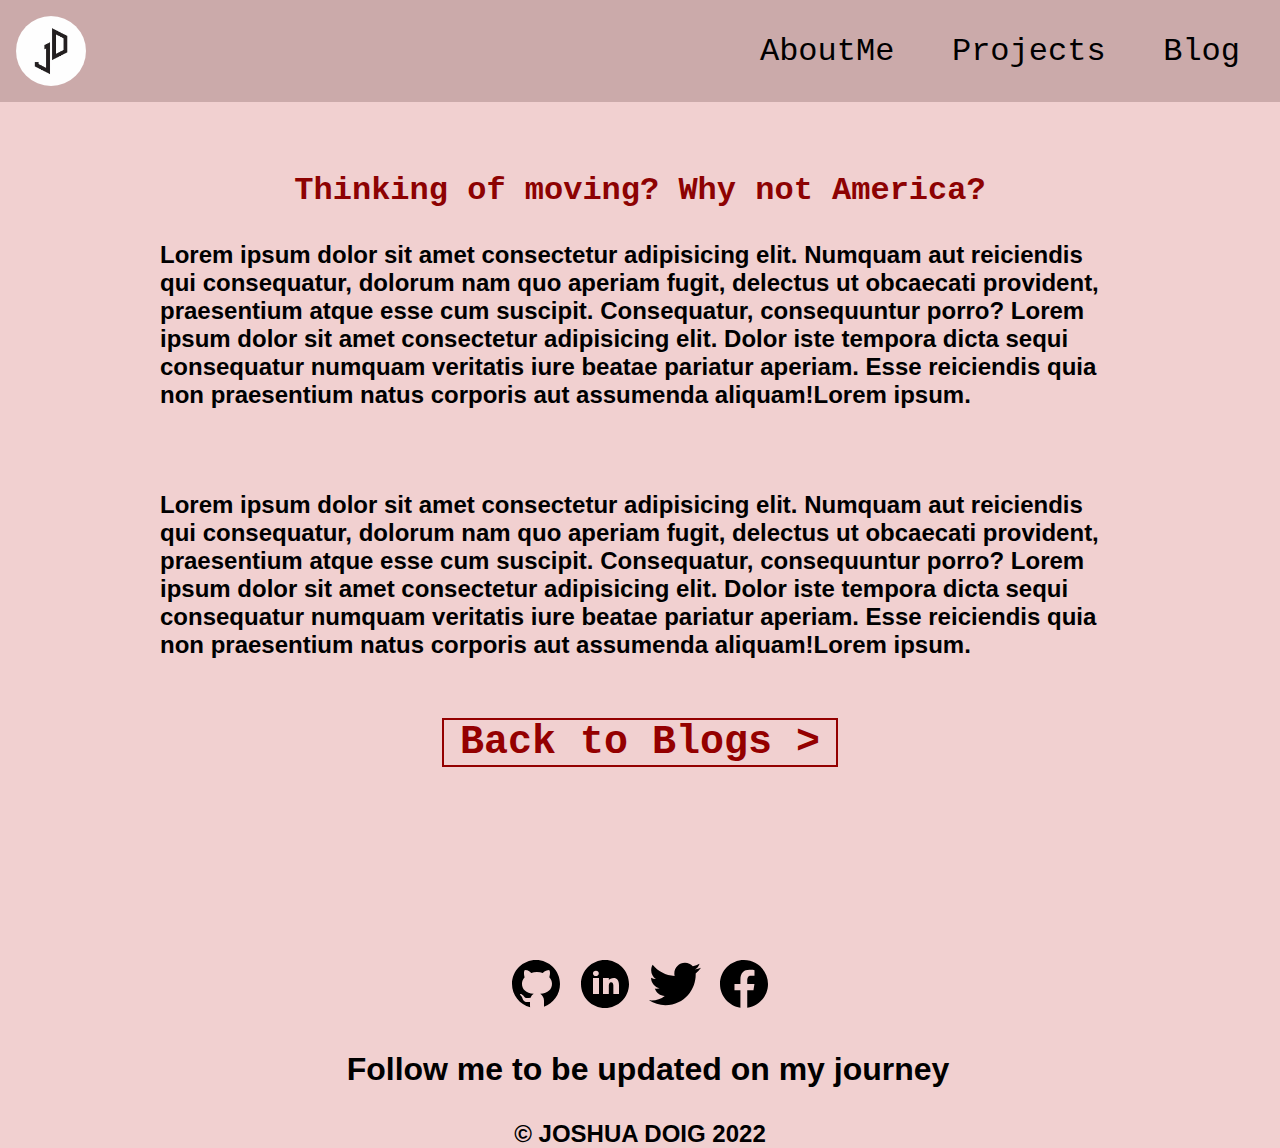
<file: blogs/blog4.html>
<!DOCTYPE html>
<html lang="en">

    <head>
        <meta charset="UTF-8" />
        <meta http-equiv="X-UA-Compatible" content="IE=edge" />
        <meta name="viewport" content="width=device-width, initial-scale=1.0, maximum-scale=1.0, user-scalable=no" />
        <title>Personal Portfolio Website</title>
        <link rel="stylesheet" href="../style.css" />
    </head>

    <body>
        <header>
            <img id="initials" src="../images/JD.jpg" />

        <!--navigation between all html-->
            <nav>
                <a href="../aboutme.html">AboutMe</a>
                <a href="../projects.html">Projects</a>
                <a href="../blog.html">Blog</a>
            </nav>
        </header>
        <!--End Header -->


         <!---main article and title-->          
            <main>
                <article>
                        <h3> Thinking of moving? Why not America?</h3>
                        <p> Lorem ipsum dolor sit amet consectetur adipisicing elit. Numquam aut reiciendis qui consequatur, dolorum nam quo aperiam fugit, delectus ut obcaecati provident, praesentium atque esse cum suscipit. Consequatur, consequuntur porro? Lorem ipsum dolor sit amet consectetur adipisicing elit. Dolor iste tempora dicta sequi consequatur numquam veritatis iure beatae pariatur aperiam. Esse reiciendis quia non praesentium natus corporis aut assumenda aliquam!Lorem ipsum.</p>
                        <br>
                        <p> Lorem ipsum dolor sit amet consectetur adipisicing elit. Numquam aut reiciendis qui consequatur, dolorum nam quo aperiam fugit, delectus ut obcaecati provident, praesentium atque esse cum suscipit. Consequatur, consequuntur porro? Lorem ipsum dolor sit amet consectetur adipisicing elit. Dolor iste tempora dicta sequi consequatur numquam veritatis iure beatae pariatur aperiam. Esse reiciendis quia non praesentium natus corporis aut assumenda aliquam!Lorem ipsum.</p>
                    
                    <a href="../blog.html" class="button btn-startjourney">Back to Blogs ></a>
                    <br>
                    <br>
                </article>
            </main>


                <!--social links-->
                <section id="social-links"> 
                    <address>
                        <a href="https://www.github.com/doigiee"><img src="../images/icons8-github.svg" alt="github" /></a>
                        <a href="https://www.linkedin.com/in/joshua-doig-63ab64134/"><img src="../images/icons8-linkedin-circled.svg" alt="linkedin" /></a>
                        <a href="http://www.twitter.com"><img src="../images/icons8-twitter.svg" alt="twitter" /></a>
                        <a href="https://www.facebook.com"><img src="../images/icons8-facebook.svg" alt="facebook" /></a>
                    </address>
                        <p>Follow me to be updated on my journey</p>
                </section>

                 <footer> <p>&copy; JOSHUA DOIG 2022</p></footer>
    </body>

</html>
</file>
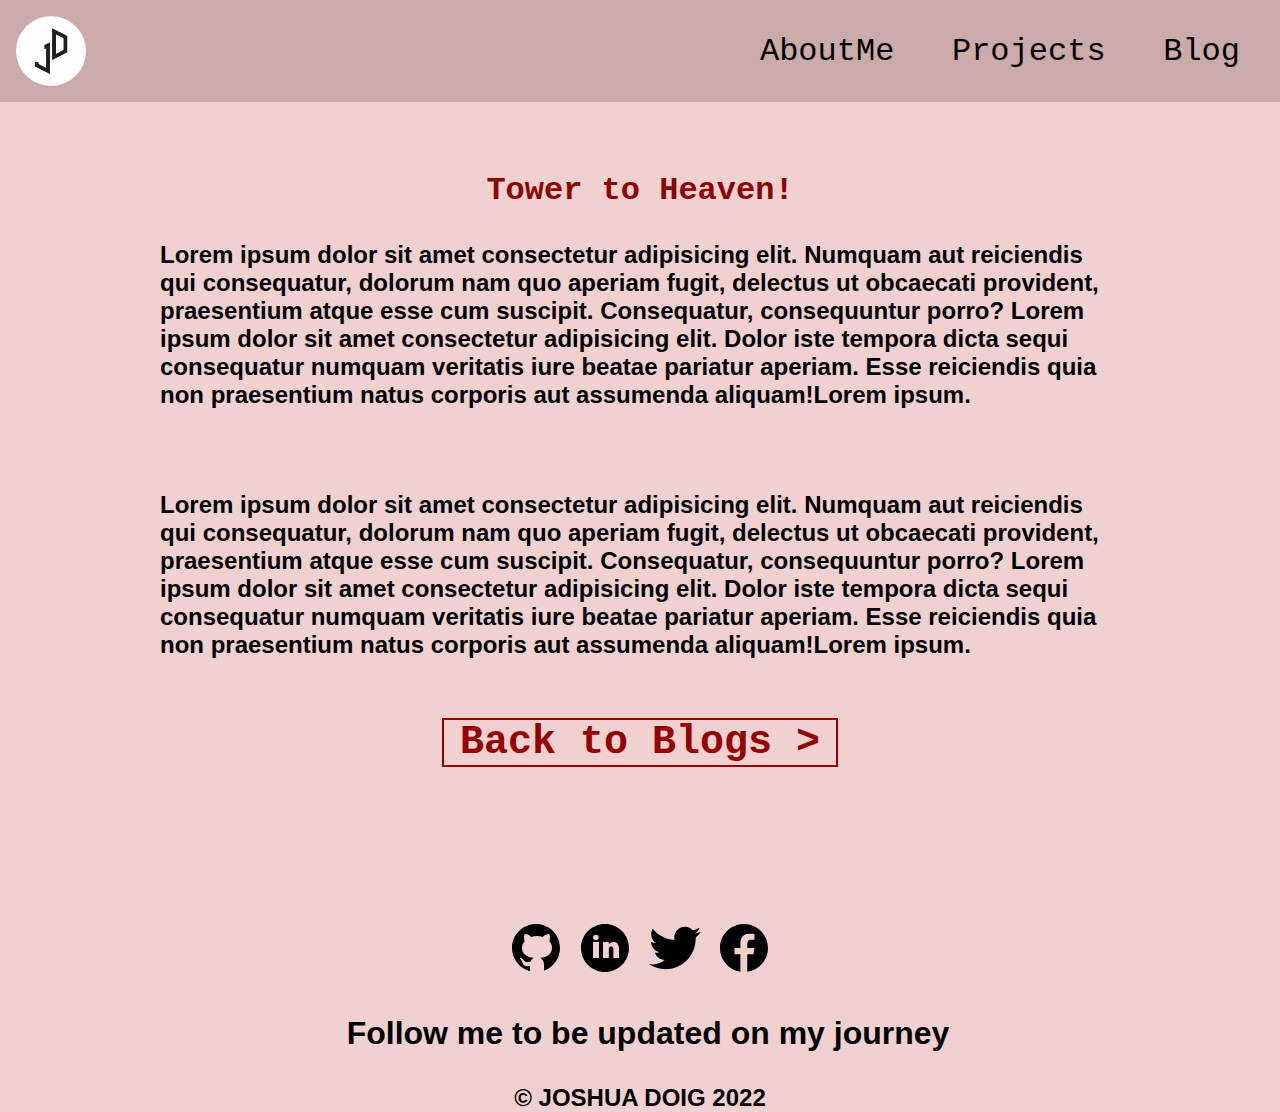
<file: blogs/blog5.html>
<!DOCTYPE html>
<html lang="en">

    <head>
        <meta charset="UTF-8" />
        <meta http-equiv="X-UA-Compatible" content="IE=edge" />
        <meta name="viewport" content="width=device-width, initial-scale=1.0, maximum-scale=1.0, user-scalable=no" />
        <title>Personal Portfolio Website</title>
        <link rel="stylesheet" href="../style.css" />
    </head>

    <body>
        <header>
            <img id="initials" src="../images/JD.jpg" />

            <!--navigation between all html-->
            <nav>
                <a href="../aboutme.html">AboutMe</a>
                <a href="../projects.html">Projects</a>
                <a href="../blog.html">Blog</a>
            </nav>
        </header>
        <!--End Header -->


        <!---main article and title-->
        <main>
            <article class="article-container">
                <h3> Tower to Heaven!</h3>
                <p> Lorem ipsum dolor sit amet consectetur adipisicing elit. Numquam aut reiciendis qui consequatur,
                    dolorum nam quo aperiam fugit, delectus ut obcaecati provident, praesentium atque esse cum suscipit.
                    Consequatur, consequuntur porro? Lorem ipsum dolor sit amet consectetur adipisicing elit. Dolor iste
                    tempora dicta sequi consequatur numquam veritatis iure beatae pariatur aperiam. Esse reiciendis quia
                    non praesentium natus corporis aut assumenda aliquam!Lorem ipsum.</p>
                <br>
                <p> Lorem ipsum dolor sit amet consectetur adipisicing elit. Numquam aut reiciendis qui consequatur,
                    dolorum nam quo aperiam fugit, delectus ut obcaecati provident, praesentium atque esse cum suscipit.
                    Consequatur, consequuntur porro? Lorem ipsum dolor sit amet consectetur adipisicing elit. Dolor iste
                    tempora dicta sequi consequatur numquam veritatis iure beatae pariatur aperiam. Esse reiciendis quia
                    non praesentium natus corporis aut assumenda aliquam!Lorem ipsum.</p>

                <a href="../blog.html" class="button btn-startjourney">Back to Blogs ></a>

            </article>
        </main>


        <!--social links-->
        <section id="social-links">
            <address>
                <a href="https://www.github.com/doigiee"><img src="../images/icons8-github.svg" alt="github" /></a>
                <a href="https://www.linkedin.com/in/joshua-doig-63ab64134/"><img
                        src="../images/icons8-linkedin-circled.svg" alt="linkedin" /></a>
                <a href="http://www.twitter.com"><img src="../images/icons8-twitter.svg" alt="twitter" /></a>
                <a href="https://www.facebook.com"><img src="../images/icons8-facebook.svg" alt="facebook" /></a>
            </address>
            <p>Follow me to be updated on my journey</p>
        </section>

        <footer>
            <p>&copy; JOSHUA DOIG 2022</p>
        </footer>
    </body>

</html>
</file>
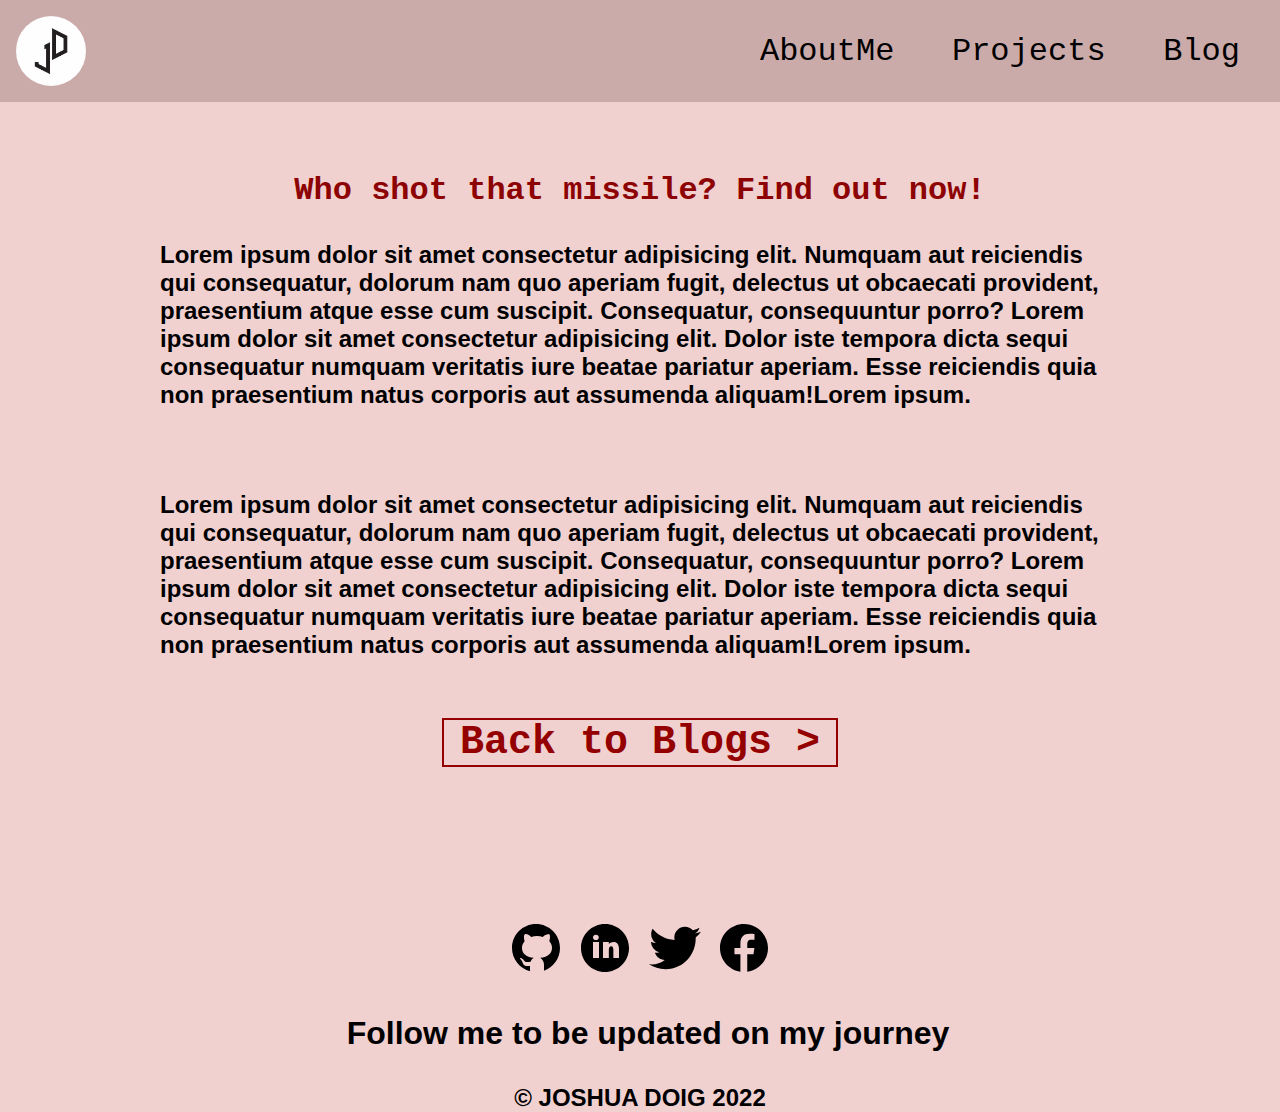
<file: blogs/blog6.html>
<!DOCTYPE html>
<html lang="en">

    <head>
        <meta charset="UTF-8" />
        <meta http-equiv="X-UA-Compatible" content="IE=edge" />
        <meta name="viewport" content="width=device-width, initial-scale=1.0, maximum-scale=1.0, user-scalable=no" />
        <title>Personal Portfolio Website</title>
        <link rel="stylesheet" href="../style.css" />
    </head>

    <body>
        <header>
            <img id="initials" src="../images/JD.jpg" />

            <!--navigation between all html-->
            <nav>
                <a href="../aboutme.html">AboutMe</a>
                <a href="../projects.html">Projects</a>
                <a href="../blog.html">Blog</a>
            </nav>
        </header>
        <!--End Header -->


        <!---main article and title-->
        <main>
            <article class="article-container">
                <h3> Who shot that missile? Find out now!</h3>
                <p> Lorem ipsum dolor sit amet consectetur adipisicing elit. Numquam aut reiciendis qui consequatur,
                    dolorum nam quo aperiam fugit, delectus ut obcaecati provident, praesentium atque esse cum suscipit.
                    Consequatur, consequuntur porro? Lorem ipsum dolor sit amet consectetur adipisicing elit. Dolor iste
                    tempora dicta sequi consequatur numquam veritatis iure beatae pariatur aperiam. Esse reiciendis quia
                    non praesentium natus corporis aut assumenda aliquam!Lorem ipsum.</p>
                <br>
                <p> Lorem ipsum dolor sit amet consectetur adipisicing elit. Numquam aut reiciendis qui consequatur,
                    dolorum nam quo aperiam fugit, delectus ut obcaecati provident, praesentium atque esse cum suscipit.
                    Consequatur, consequuntur porro? Lorem ipsum dolor sit amet consectetur adipisicing elit. Dolor iste
                    tempora dicta sequi consequatur numquam veritatis iure beatae pariatur aperiam. Esse reiciendis quia
                    non praesentium natus corporis aut assumenda aliquam!Lorem ipsum.</p>

                <a href="../blog.html" class="button btn-startjourney">Back to Blogs ></a>

            </article>
        </main>


        <!--social links-->
        <section id="social-links">
            <address>
                <a href="https://www.github.com/doigiee"><img src="../images/icons8-github.svg" alt="github" /></a>
                <a href="https://www.linkedin.com/in/joshua-doig-63ab64134/"><img
                        src="../images/icons8-linkedin-circled.svg" alt="linkedin" /></a>
                <a href="http://www.twitter.com"><img src="../images/icons8-twitter.svg" alt="twitter" /></a>
                <a href="https://www.facebook.com"><img src="../images/icons8-facebook.svg" alt="facebook" /></a>
            </address>
            <p>Follow me to be updated on my journey</p>
        </section>

        <footer>
            <p>&copy; JOSHUA DOIG 2022</p>
        </footer>
    </body>

</html>
</file>
<file: style.css>
@import url("https://fonts.googleapis.com/css2?family=Lato&family=Roboto&family=Ubuntu&display=swap");


/*global settings*/

* {
  
  font-family: "Courier New", Courier, monospace;
  margin: 0;
  padding: 0; 
  box-sizing: border-box;
}


/*colors*/
:root {
  --clr-primary: #d15f5f4b;
  --clr-primary-accent: #6e424269;
  --clr-secondary: #200301e7;
  --clr-header: rgba(194, 159, 159, 0.795);
}

html {
  background-color: var(--clr-primary);
 
}


/*footer*/
footer {
  position: relative;
  bottom: 0;
  left: 50%;
  transform: translate(-50%, 0);
  display: flex;
  justify-content: center;}

/* Header*/
#myface {
  border-style: double;
  border-width: 15px;
  border-color: rgba(158, 108, 108, 0.829);
  width: 50vw;
  height: 50vw;
  border-radius: 50%;
  margin-top: 5vh;
  margin-bottom: 3rem;
  margin-left: 20vw;
  align-content: center;}

  /* Header- responsive media query*/
  @media screen and (min-width: 1300px) 
{
  #myface { 
    width: 30vw;
    height: 30vw;
    margin-bottom: 2rem;
    margin-left: 35vw;
    align-content: center;
  }
}

header {
  display: flex;
  justify-content: space-between;
  align-items: center;
  padding: 1rem;
  background: var(--clr-header);rgb(194, 188, 188);  

}

#initials {
  height: 70px;
  width: 70px;
  border-radius: 50%;
}

nav a {
  font-size: 2rem;
  color: #000000;
  text-decoration: none;
  margin: 0 1.5rem;
}

nav a:hover {
  color: #313131;
  text-decoration: underline;
  font-weight: 900;
  margin: 0 1.5rem;
}

nav a:visited {
  color: #494949;
  text-decoration: underline;
  margin: 0 1.5rem;
}
/*header end-------------------------------------------------*/

/*homepage // main all*/

p {
  max-width: 60rem;
  text-align:left;
  font-size: 1.5rem;
  font-weight: 600;
  font-family:'Segoe UI', Tahoma, Geneva, Verdana, sans-serif;
}

main article {
  display: flex;
  flex-direction: column;
  align-items: center;
  padding: 2rem;
}

main article p {
  margin: 2rem;
}

h1 {
  color: rgba(163, 36, 36, 0.719);
  font-size: 3rem;
  font-weight: bold;
  margin-top: 1rem;
  margin-bottom: 1rem;
  margin-left: 1rem;
  padding-right: 1rem;


}

h2 {  
  text-decoration: underline;
  font-size: 2.5rem;
  width: 100%;
  text-align: center;
  margin-top: 2vw;
}

h3 {
  font-size: 2rem;
  color: #8d0202;
  text-align: center;
  margin-top: 3vw;
}

.btn-startjourney{
  display: flex;
  font-size: 2.5rem;
  font-weight: bold;
  text-decoration: none;
  border: 2.9px solid;
  padding: 0rem 1rem;
  margin-top: 3vh;
  margin-bottom: 3vw;
  color: #940000;
  border-color: #940000;
}
  
.btn-startjourney:hover {
 background-color: #24000023;
}


/*projects image */

.coderordinal {
width: 100px;
height: 100px;
display: contain;
justify-content: center;
max-width:10%;
max-height: 10vh;

}





/* Social section */
#social-links {
  display: flex;
  flex-direction: column;
  align-items: center;
  justify-content: center;
  padding: 2rem;
  margin-top: 3rem;
}
#social-links a:hover {
  opacity: 80%;
}

#social-links p {
  position:relative;
  font-size: 2rem;
  font-weight: bold;
  text-align: center;
  margin-left: 1rem;
  margin-top: 2rem;
}

#social-links div div{
  position: relative;
  display: flex;
  justify-content: space-between;
  align-items: center;
}
/* aboutme*/ 
/* media query for modible to display vertically    */ 

/* photo styles for projects */ 
.cogs {
  margin: 2rem;
  margin-top: 8rem;
  transition: all 0.2s;
  align-items: center;
  width: 70vw;
  height: 28vh;
}

.cogs:hover {
outline: 15px solid #eeff0096;
box-shadow: 0 20px 40px rgb(0, 0, 0);
transform: scale(1.05) translateY(-20px);
z-index: 20;
}

.cogs:not(:hover) {
transform: scale(0.9);}

/* medua query for mobile devices */   
@media only screen and (min-width: 900px) {
    .gallery__photo {
    width: 50vh;
    height: 50vh; 
    display:flex;
    justify-content: space-between;
    align-items: center;
    flex-direction: column; 
    margin: 5rem;
    transition: all 0.2s;
  }

    .gallery {
      display: flex;
      justify-content: space-between;
      align-items: center;
      flex-direction: column; 
      width: 100vw;
      height: 100vh;
      margin: 5rem;
    }

    .gallery__photo:hover {
      outline: 15px solid #00000052;
      box-shadow: 0 20px 40px rgb(0, 0, 0);
      transform: scale(1.05) translateY(-20px);
      z-index: 20;
    }
    .gallery:hover .gallery__photo:not(:hover) {
      transform: scale(0.9);
}
}

/* medua query for laptop devices */
@media only screen and (max-width: 901px) {
  .gallery { 
  width: 1000px;
  position: relative;
  }


.gallery__photo {
  margin: 2rem;
  width: 250px;
  height: 250px;
  box-shadow: 0 20px 40px rgba(0, 0, 0, 0.4);
  border-radius: 2px;
  transition: all 0.2s;
  z-index: 10;
  outline-offset: 20px;

}

.gallery__photo:hover {
  outline: 15px solid #00000052;
  box-shadow: 0 20px 40px rgb(0, 0, 0);
  transform: scale(1.05) translateY(-20px);
  z-index: 20;
}
.gallery:hover .gallery__photo:not(:hover) {
  transform: scale(0.9);
}
}

 
/* Blogs -----------------------------------------------*/
.small-text {
  font-size: clamp(0.8rem, 0.48vw + 0.8rem, 1rem);
  padding: 0 0.5rem;
  color: var(--clr-secondary);
  margin: 0;
}
.small-text {
  order: 2;
  align-self: flex-end;
  padding-right: 0;
  width: fit-content;
  display: block;
  font-size: clamp(0.8rem, 0.48vw + 0.8rem, 1rem);
  padding: 0 0.5rem;
  color: var(--clr-secondary); 
  margin-top: 0.5rem;
}
.small-text {

}

.small-title {
  font-size: clamp(1.5rem, 2.3vw + 1rem, 2rem);
  padding: 0 0.5rem;
  margin-top: 0.5em;
  text-transform: uppercase;
  color: var(--clr-secondary);
}

/* blogs - text/graphical */
.blog-link-container {
  border-radius: 0.2rem;
  overflow: hidden;
  color: var(--clr-secondary);
  background-color: var(--clr-primary-accent);
  margin: 1.5em;
  display: flex;
  flex-direction: column;
}

/*blogs date and author */
.blog-text-container {
  margin-bottom: 0;
  margin-top: auto;
}

.blog-link-container:hover {
  transform: scale(1.05);
}

.blog-link-container img {
  display: block;
  width: 100%;
  padding: 0;
  margin: 0;
}





.blog-link-container .small-text {
  width: fit-content;
}

  /* blogs */
  .blog-container {
    display: flex;
    justify-content: center;
    flex-direction: row;
    flex-wrap: wrap;
  }




  .blog-link-container {
    width: 40%;
        

    }

@media screen and (max-width: 600px) {
 .blog-link-container {
  width: 80%;} 
 }



  /* blog-list */
</file>
